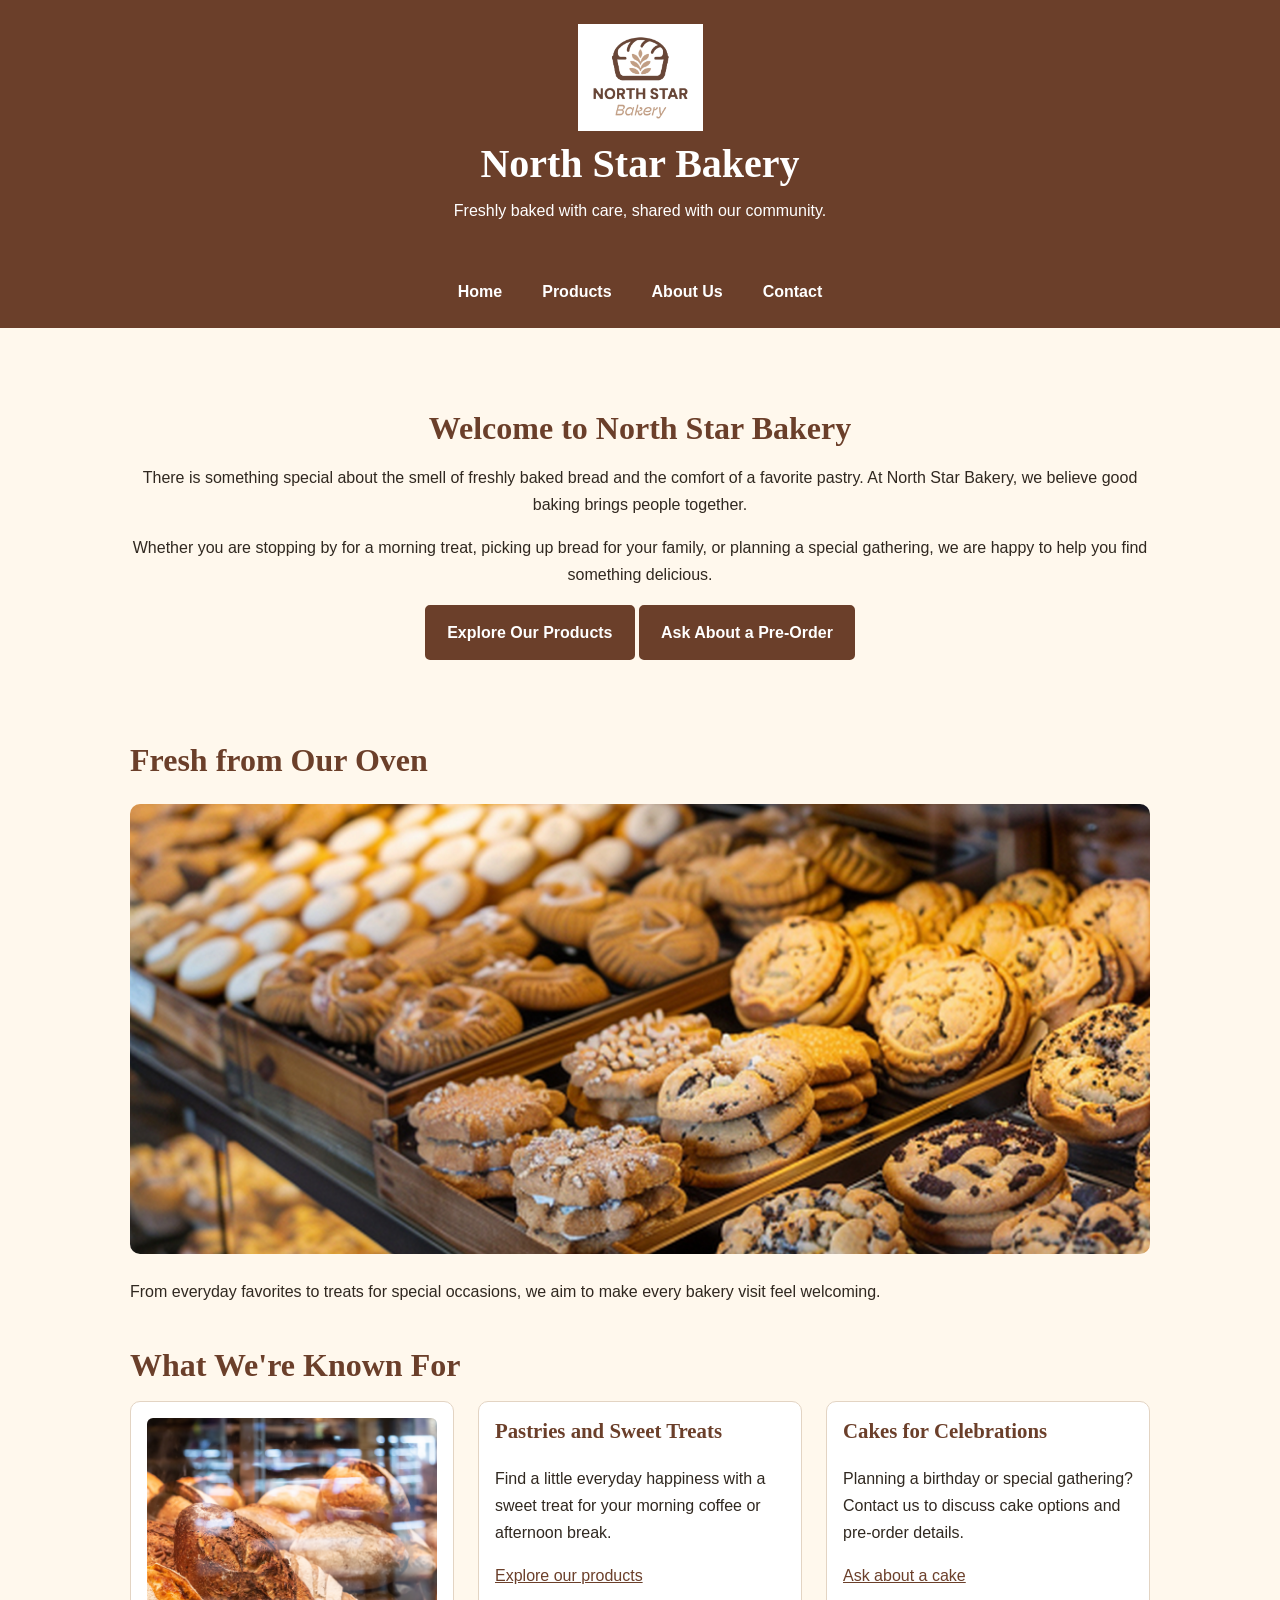
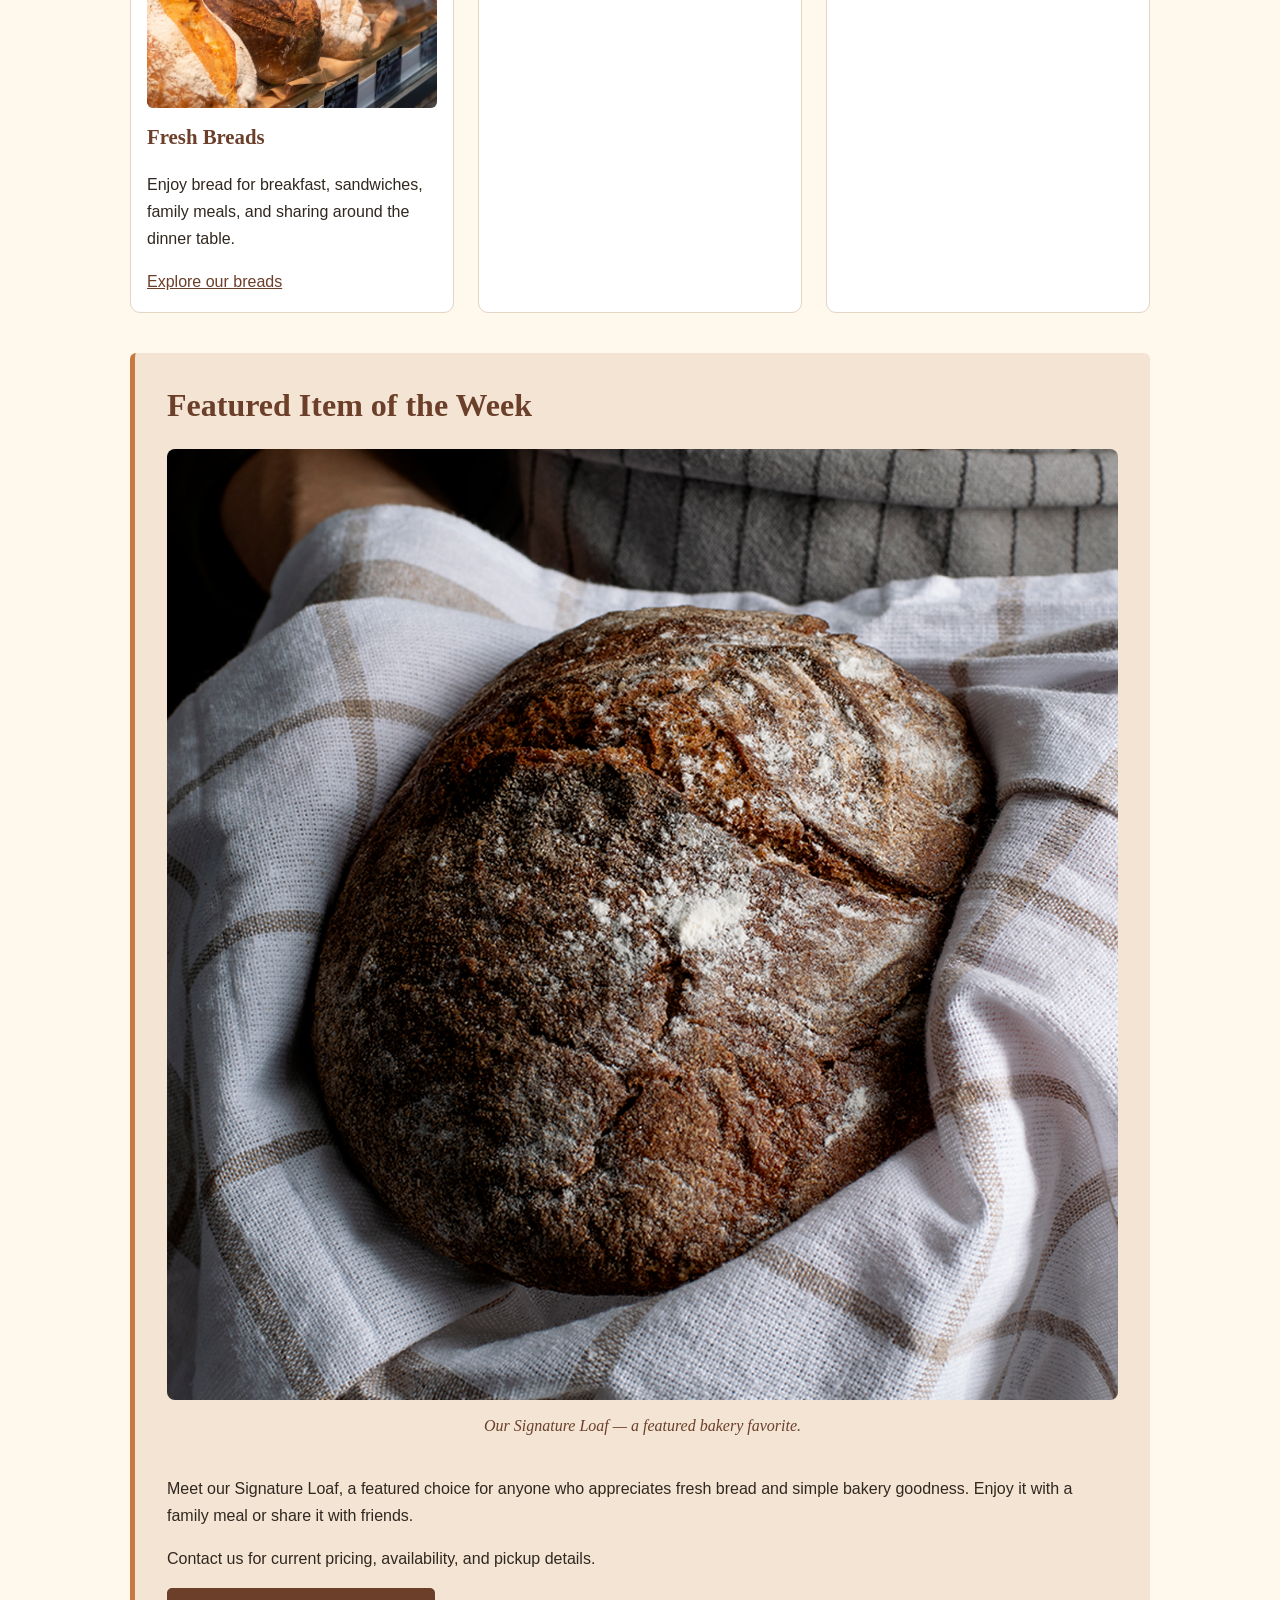
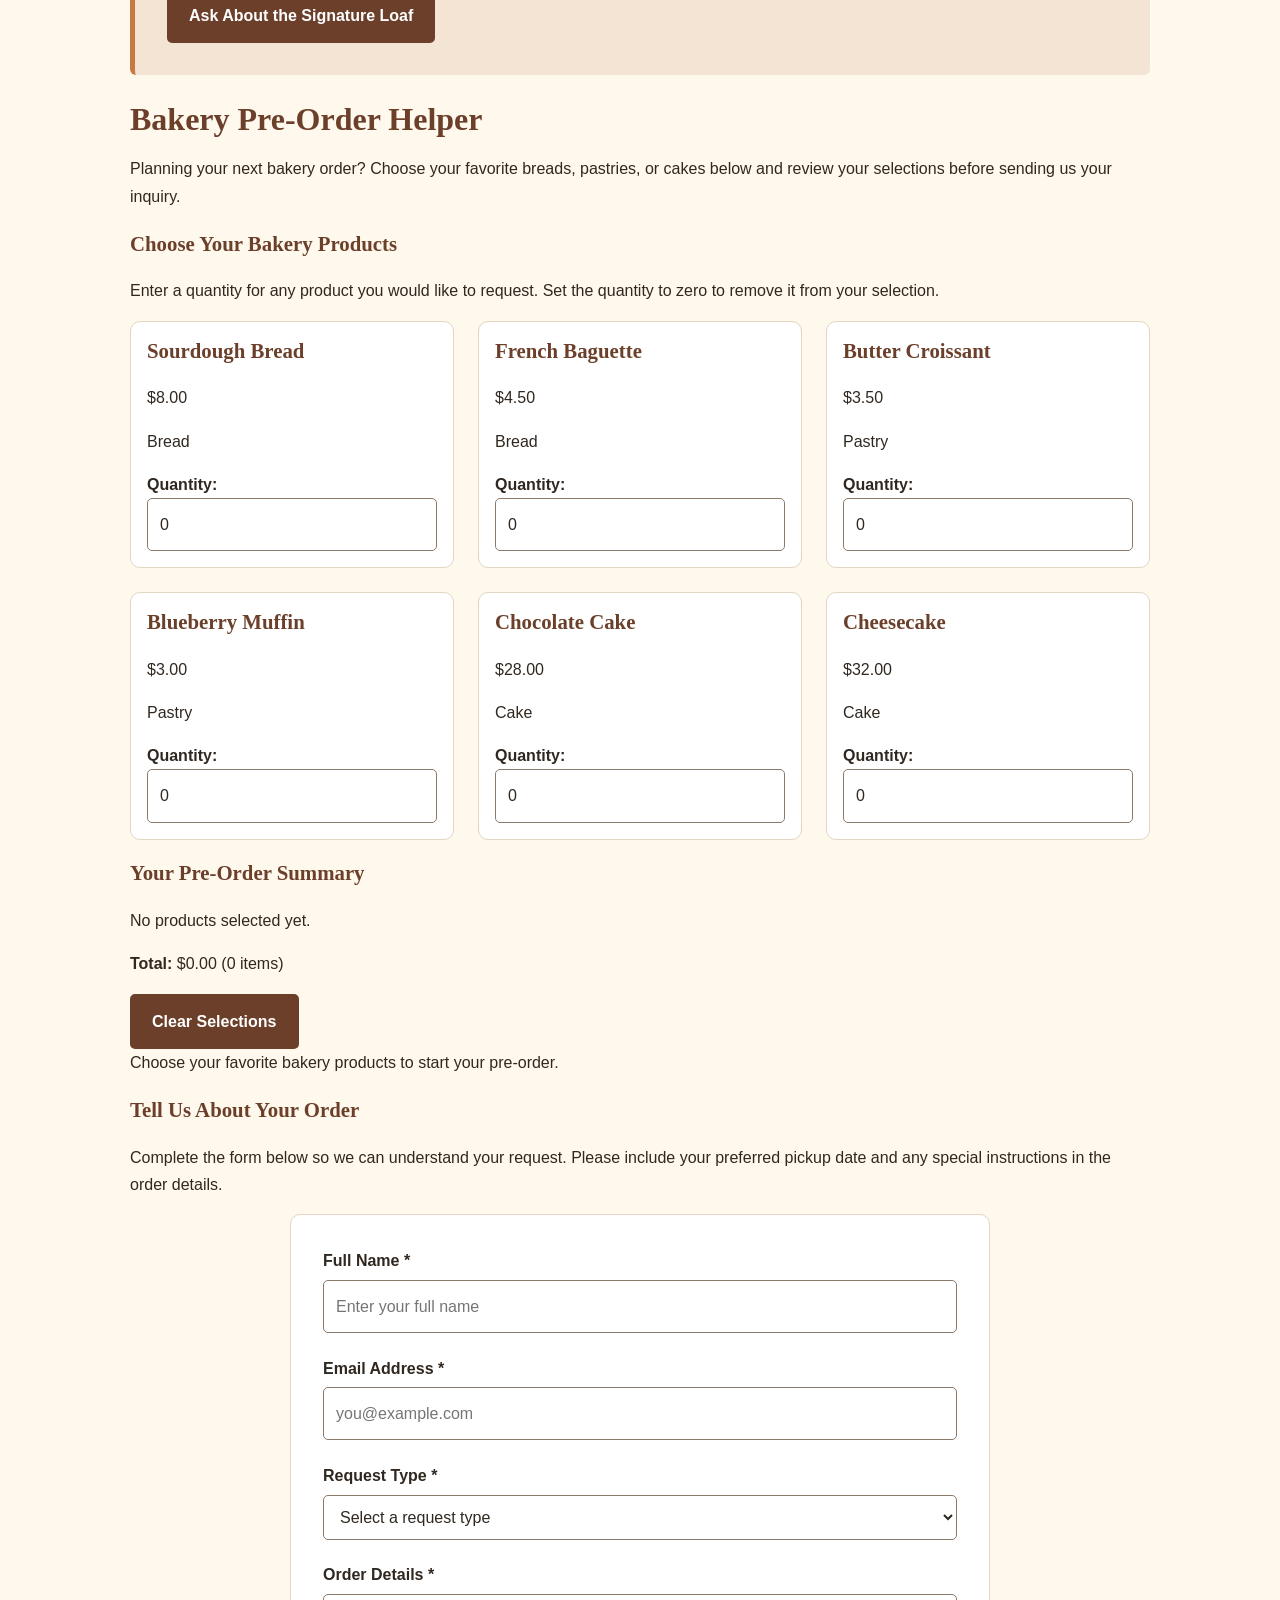
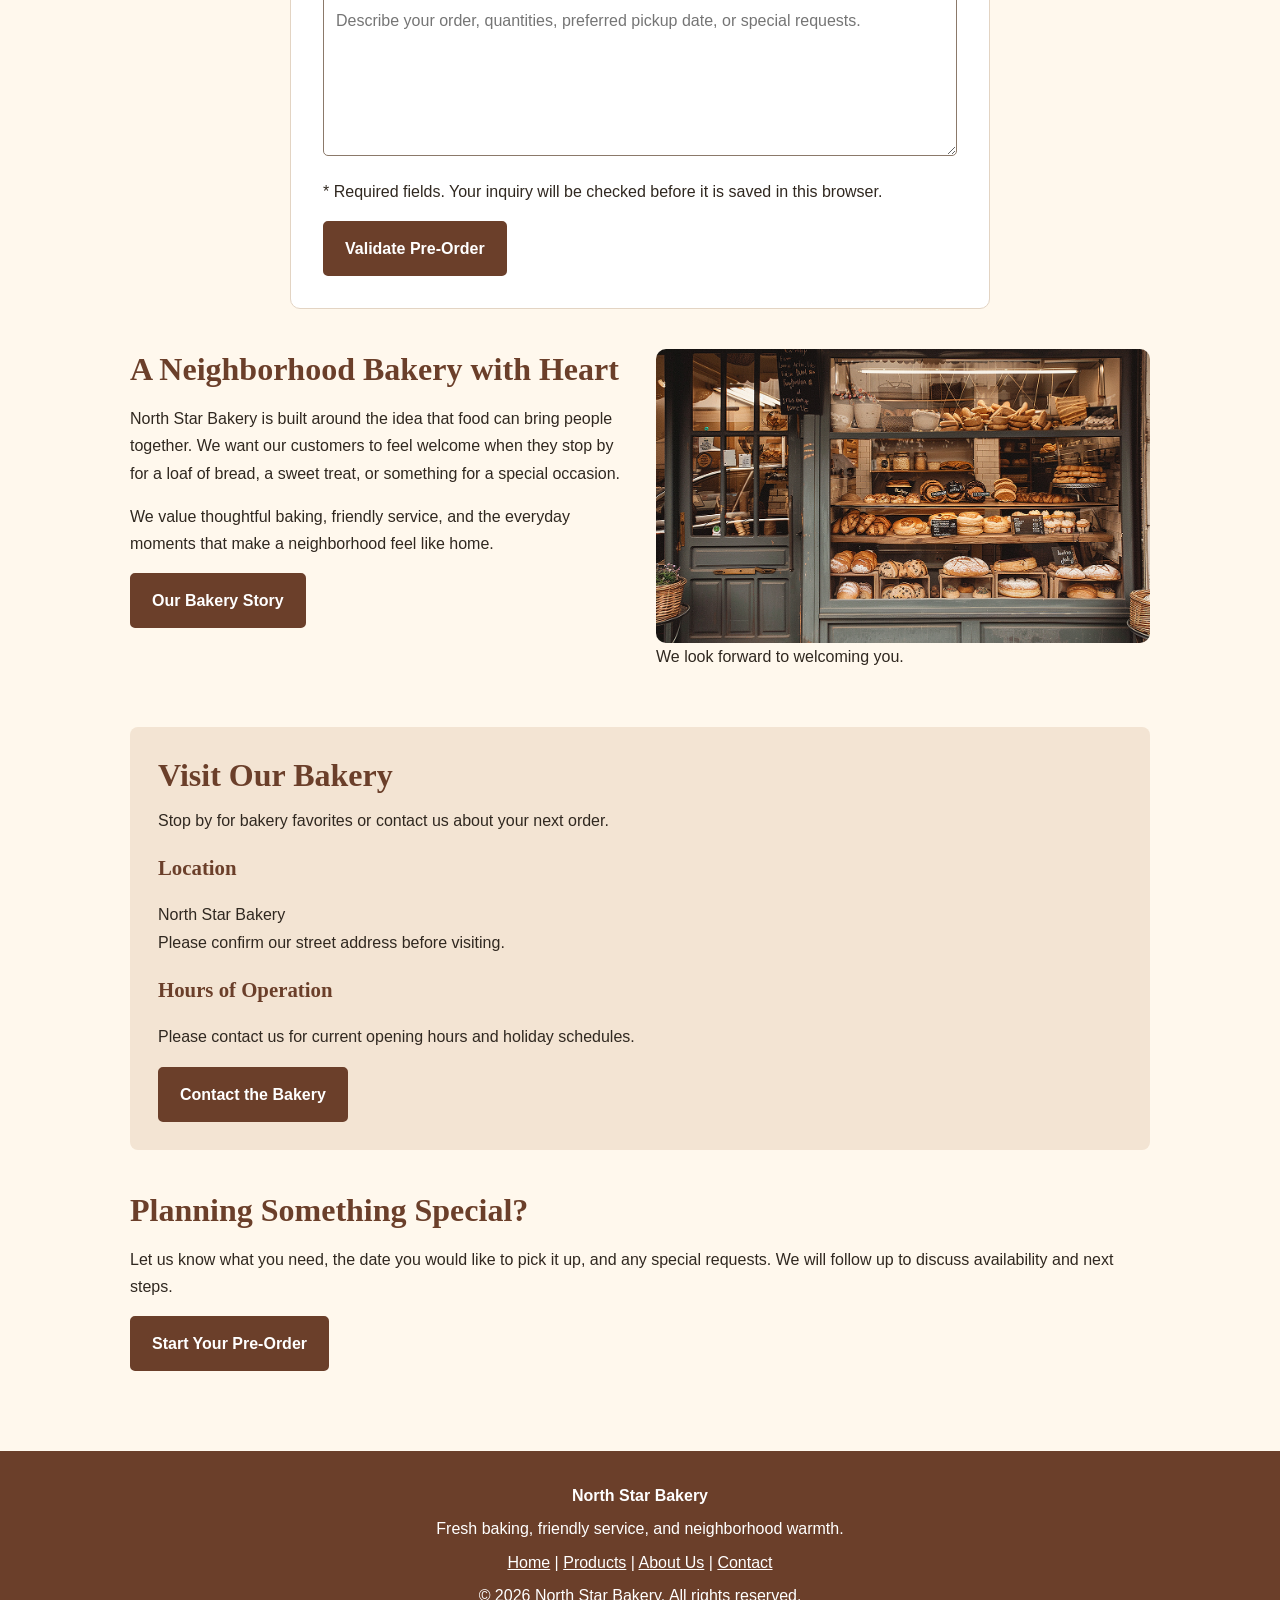
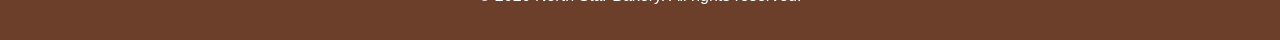
<file: index.html>
<!DOCTYPE html>
<html lang="en">
<head>
  <meta charset="UTF-8">
  <meta name="viewport" content="width=device-width, initial-scale=1.0">

  <meta
    name="description"
    content="Welcome to North Star Bakery, your neighborhood bakery for fresh bread, pastries, cakes, and pre-order inquiries.">

  <title>Home | North Star Bakery</title>

  <link rel="stylesheet" href="style.css">
  <script src="script.js" defer></script>
</head>

<body>

  <!-- Website Header -->
  <header>
    <img
      class="logo"
      src="bakery-logo_c.png"
      alt="North Star Bakery logo">

    <h1>North Star Bakery</h1>

    <p>Freshly baked with care, shared with our community.</p>
  </header>

  <!-- Main Navigation -->
  <nav aria-label="Main navigation">
    <ul>
      <li><a href="index.html" aria-current="page">Home</a></li>
      <li><a href="products.html">Products</a></li>
      <li><a href="about.html">About Us</a></li>
      <li><a href="contact.html">Contact</a></li>
    </ul>
  </nav>

  <!-- Main Content -->
  <main>

    <!-- Welcome Section -->
    <section class="page-intro">
      <h2>Welcome to North Star Bakery</h2>

      <p>
        There is something special about the smell of freshly baked bread
        and the comfort of a favorite pastry. At North Star Bakery,
        we believe good baking brings people together.
      </p>

      <p>
        Whether you are stopping by for a morning treat, picking up bread
        for your family, or planning a special gathering, we are happy
        to help you find something delicious.
      </p>

      <a class="button" href="products.html">Explore Our Products</a>
      <a class="button" href="contact.html">Ask About a Pre-Order</a>
    </section>

    <!-- Responsive Featured Image -->
    <section>
      <h2>Fresh from Our Oven</h2>

      <picture>
        <source
          media="(min-width: 768px)"
          srcset="bakery-feature-large_c.png">

        <img
          class="hero-image"
          src="bakery-feature-small_c.png"
          alt="Freshly prepared featured baked goods at North Star Bakery">
      </picture>

      <p>
        From everyday favorites to treats for special occasions,
        we aim to make every bakery visit feel welcoming.
      </p>
    </section>

    <!-- What We're Known For -->
    <section>
      <h2>What We're Known For</h2>

      <div class="product-list">

        <article class="product-card">
          <img
            src="bakery-bread_c.png"
            alt="Fresh bakery breads ready for customers">

          <h3>Fresh Breads</h3>

          <p>
            Enjoy bread for breakfast, sandwiches, family meals,
            and sharing around the dinner table.
          </p>

          <a href="products.html">Explore our breads</a>
        </article>

        <article class="product-card">
          <h3>Pastries and Sweet Treats</h3>

          <p>
            Find a little everyday happiness with a sweet treat
            for your morning coffee or afternoon break.
          </p>

          <a href="products.html">Explore our products</a>
        </article>

        <article class="product-card">
          <h3>Cakes for Celebrations</h3>

          <p>
            Planning a birthday or special gathering?
            Contact us to discuss cake options and pre-order details.
          </p>

          <a href="contact.html">Ask about a cake</a>
        </article>

      </div>
    </section>

    <!-- Featured Item of the Week -->
    <section class="featured-item">
      <h2>Featured Item of the Week</h2>

      <figure>
        <img
          src="bakery-signature-loaf_c.png"
          alt="The Signature Loaf at North Star Bakery">

        <figcaption>
          Our Signature Loaf — a featured bakery favorite.
        </figcaption>
      </figure>

      <p>
        Meet our Signature Loaf, a featured choice for anyone who
        appreciates fresh bread and simple bakery goodness.
        Enjoy it with a family meal or share it with friends.
      </p>

      <p>
        Contact us for current pricing, availability, and pickup details.
      </p>

      <a class="button" href="contact.html">
        Ask About the Signature Loaf
      </a>
    </section>

    <!-- ==========================================
         Touchstone 4: Bakery Pre-Order Helper
         ========================================== -->
    <section id="bakery-preorder" class="preorder-section">

      <h2>Bakery Pre-Order Helper</h2>

      <p>
        Planning your next bakery order? Choose your favorite breads,
        pastries, or cakes below and review your selections before
        sending us your inquiry.
      </p>

      <!-- Interactive Product Selector -->
      <div class="preorder-products">
        <h3>Choose Your Bakery Products</h3>

        <p>
          Enter a quantity for any product you would like to request.
          Set the quantity to zero to remove it from your selection.
        </p>

        <div id="product-list" class="product-list">
          <!-- Products are rendered by script.js -->
        </div>
      </div>

      <!-- Live Order Summary -->
      <div class="preorder-summary">
        <h3>Your Pre-Order Summary</h3>

        <div
          id="order-summary"
          aria-live="polite"
          aria-relevant="additions removals text">
          <p>No products selected yet.</p>
        </div>

        <p class="order-total">
          <strong>Total:</strong>
          <span id="order-total">$0.00 (0 items)</span>
        </p>

        <button type="button" id="clear-order" class="button">
          Clear Selections
        </button>

        <p
          id="storage-message"
          role="status"
          aria-live="polite">
          Choose your favorite bakery products to start your pre-order.
        </p>
      </div>

      <!-- Validated Pre-Order Inquiry Form -->
      <div class="preorder-form-container">
        <h3>Tell Us About Your Order</h3>

        <p>
          Complete the form below so we can understand your request.
          Please include your preferred pickup date and any special
          instructions in the order details.
        </p>

        <form id="preorder-form" novalidate>

          <div class="form-group">
            <label for="customer-name">Full Name *</label>

            <input
              type="text"
              id="customer-name"
              name="name"
              autocomplete="name"
              placeholder="Enter your full name"
              required
              aria-describedby="customer-name-error">

            <span
              id="customer-name-error"
              class="error"
              aria-live="polite"></span>
          </div>

          <div class="form-group">
            <label for="customer-email">Email Address *</label>

            <input
              type="email"
              id="customer-email"
              name="email"
              autocomplete="email"
              placeholder="you@example.com"
              required
              aria-describedby="customer-email-error">

            <span
              id="customer-email-error"
              class="error"
              aria-live="polite"></span>
          </div>

          <div class="form-group">
            <label for="request-type">Request Type *</label>

            <select
              id="request-type"
              name="requestType"
              required
              aria-describedby="request-type-error">

              <option value="">Select a request type</option>
              <option value="bread">Bread</option>
              <option value="pastry">Pastries</option>
              <option value="cake">Cakes</option>
              <option value="mixed">Mixed Order</option>
              <option value="other">Other Inquiry</option>
            </select>

            <span
              id="request-type-error"
              class="error"
              aria-live="polite"></span>
          </div>

          <div class="form-group">
            <label for="order-details">Order Details *</label>

            <textarea
              id="order-details"
              name="details"
              rows="5"
              placeholder="Describe your order, quantities, preferred pickup date, or special requests."
              aria-describedby="order-details-error"></textarea>

            <span
              id="order-details-error"
              class="error"
              aria-live="polite"></span>
          </div>

          <p class="form-note">
            * Required fields. Your inquiry will be checked before it
            is saved in this browser.
          </p>

          <button type="submit" class="button">
            Validate Pre-Order
          </button>

        </form>
      </div>

    </section>

    <!-- About Our Bakery -->
    <section class="content-layout">

      <div>
        <h2>A Neighborhood Bakery with Heart</h2>

        <p>
          North Star Bakery is built around the idea that food can
          bring people together. We want our customers to feel welcome
          when they stop by for a loaf of bread, a sweet treat,
          or something for a special occasion.
        </p>

        <p>
          We value thoughtful baking, friendly service, and the
          everyday moments that make a neighborhood feel like home.
        </p>

        <a class="button" href="about.html">Our Bakery Story</a>
      </div>

      <div>
        <img
          class="hero-image"
          src="bakery-storefront_c.png"
          alt="The North Star Bakery storefront">

        <p>
          We look forward to welcoming you.
        </p>
      </div>

    </section>

    <!-- Hours and Location -->
    <section class="business-info">
      <h2>Visit Our Bakery</h2>

      <p>
        Stop by for bakery favorites or contact us about your next order.
      </p>

      <h3>Location</h3>

      <p>
        North Star Bakery<br>
        Please confirm our street address before visiting.
      </p>

      <h3>Hours of Operation</h3>

      <p>
        Please contact us for current opening hours and holiday schedules.
      </p>

      <a class="button" href="contact.html">
        Contact the Bakery
      </a>
    </section>

    <!-- Pre-Order Call to Action -->
    <section>
      <h2>Planning Something Special?</h2>

      <p>
        Let us know what you need, the date you would like to pick it up,
        and any special requests. We will follow up to discuss availability
        and next steps.
      </p>

      <a class="button" href="#bakery-preorder">
        Start Your Pre-Order
      </a>
    </section>

  </main>

  <!-- Website Footer -->
  <footer>
    <p><strong>North Star Bakery</strong></p>

    <p>Fresh baking, friendly service, and neighborhood warmth.</p>

    <p>
      <a href="index.html">Home</a> |
      <a href="products.html">Products</a> |
      <a href="about.html">About Us</a> |
      <a href="contact.html">Contact</a>
    </p>

    <p>&copy; 2026 North Star Bakery. All rights reserved.</p>
  </footer>

</body>
</html>
</file>
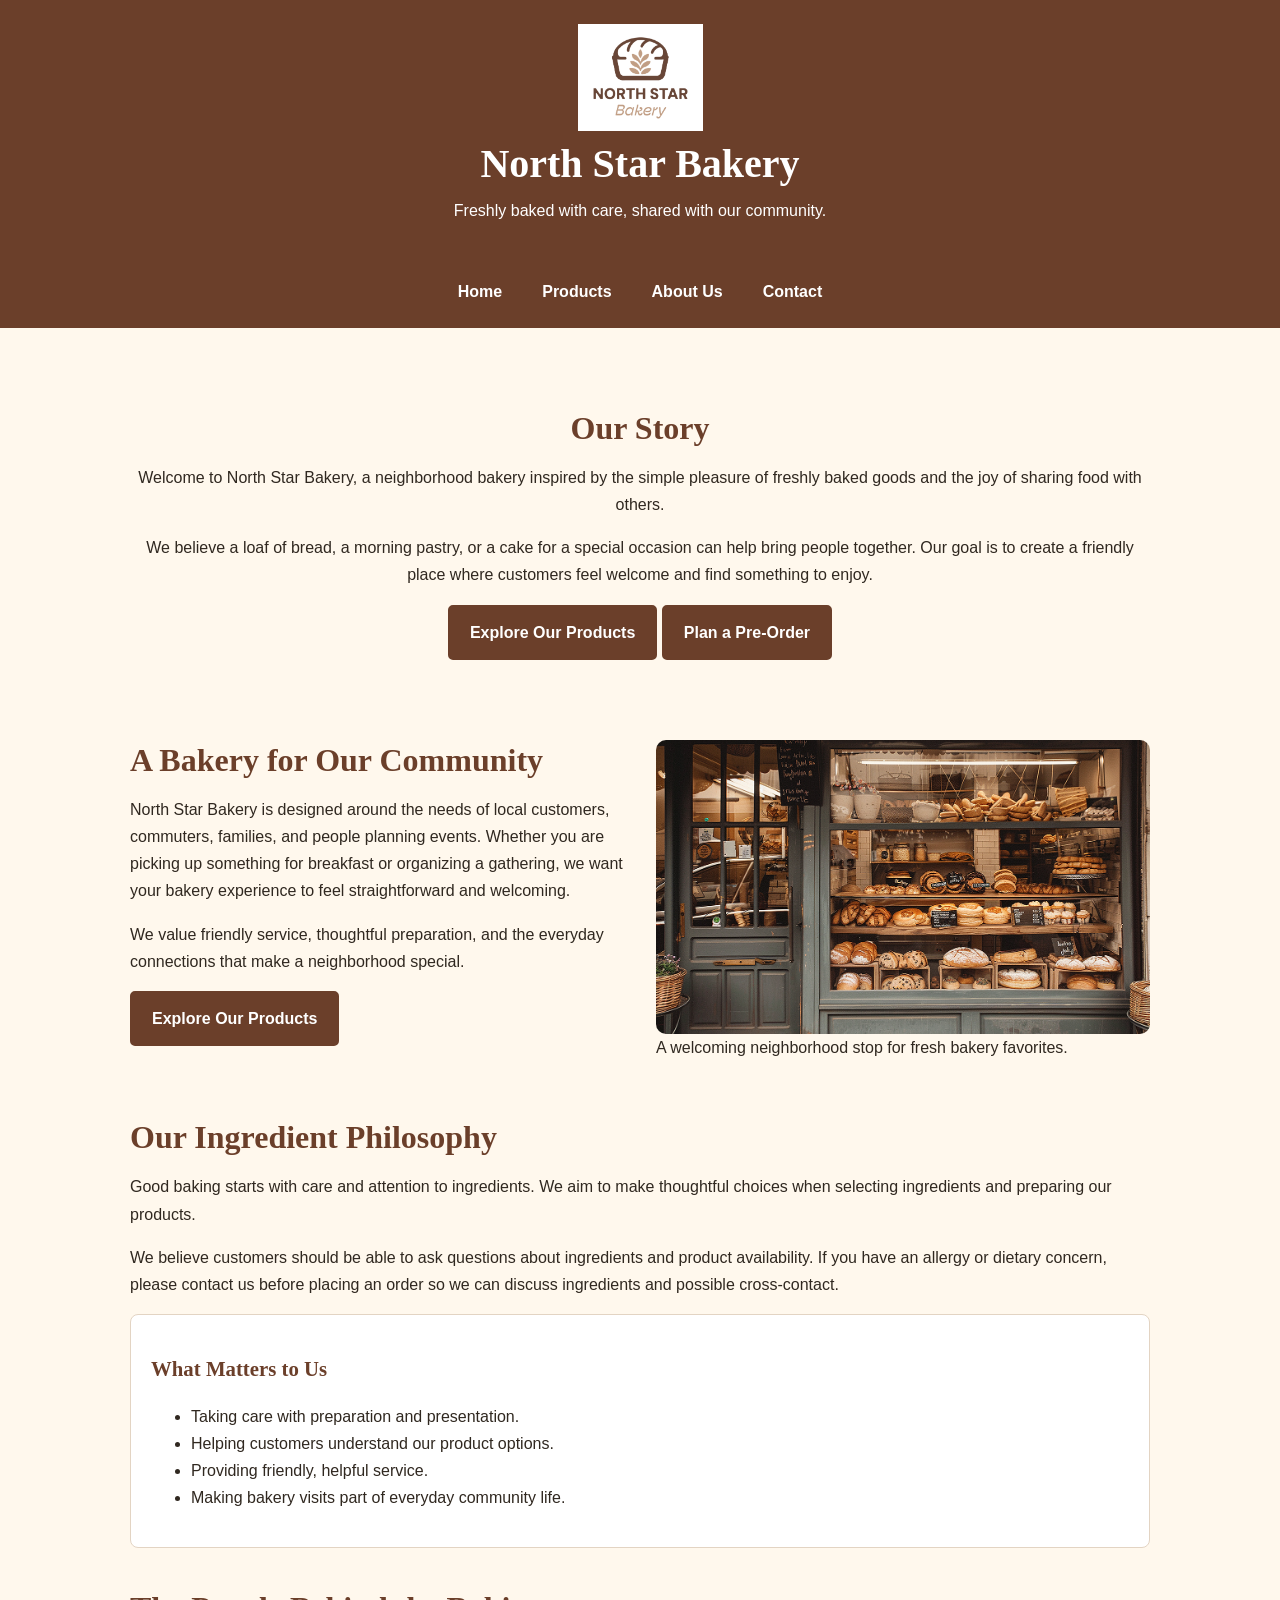
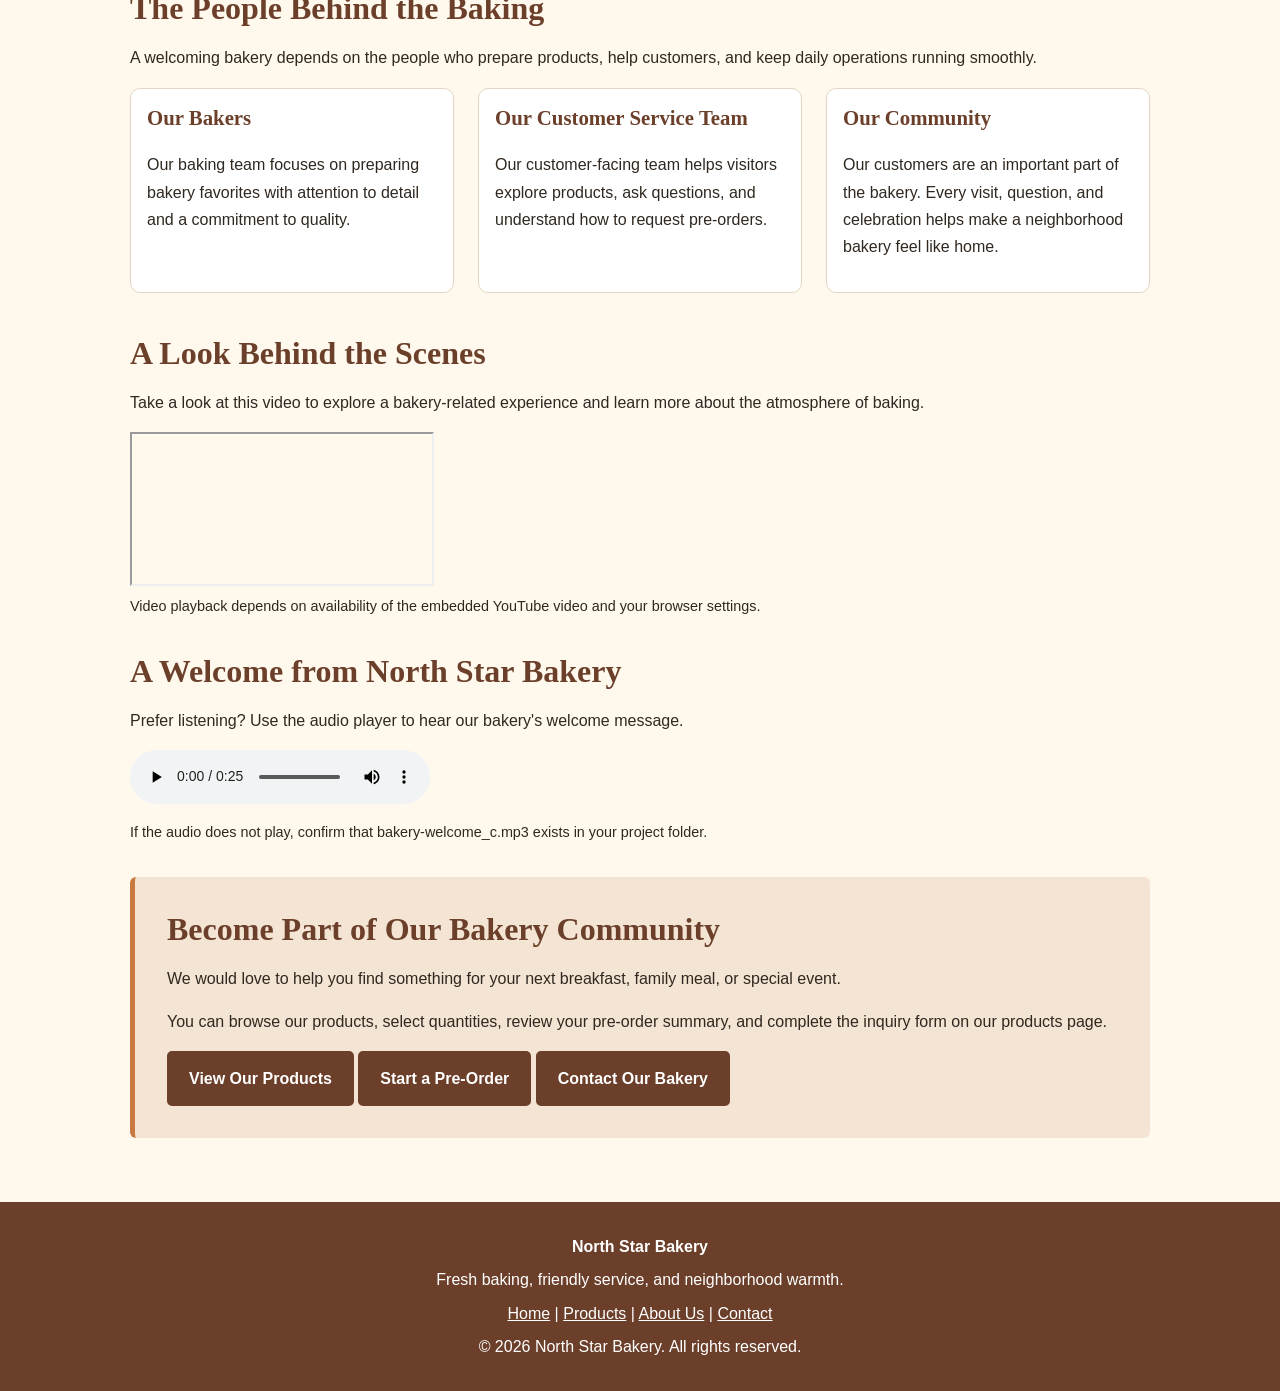
<file: about.html>
<!DOCTYPE html>
<html lang="en">
<head>
  <meta charset="UTF-8">
  <meta name="viewport" content="width=device-width, initial-scale=1.0">

  <meta
    name="description"
    content="Learn about North Star Bakery, our approach to baking, ingredient sourcing, and the people behind our neighborhood bakery.">

  <title>About Us | North Star Bakery</title>

  <link rel="stylesheet" href="style.css">
  <script src="script.js" defer></script>
</head>

<body>

  <!-- Website Header -->
  <header>
    <img
      class="logo"
      src="bakery-logo_c.png"
      alt="North Star Bakery logo">

    <h1>North Star Bakery</h1>

    <p>Freshly baked with care, shared with our community.</p>
  </header>

  <!-- Main Navigation -->
  <nav aria-label="Main navigation">
    <ul>
      <li><a href="index.html">Home</a></li>
      <li><a href="products.html">Products</a></li>
      <li><a href="about.html" aria-current="page">About Us</a></li>
      <li><a href="contact.html">Contact</a></li>
    </ul>
  </nav>

  <!-- Main Content -->
  <main>

    <!-- Introduction -->
    <section class="page-intro">
      <h2>Our Story</h2>

      <p>
        Welcome to North Star Bakery, a neighborhood bakery inspired
        by the simple pleasure of freshly baked goods and the joy of
        sharing food with others.
      </p>

      <p>
        We believe a loaf of bread, a morning pastry, or a cake for
        a special occasion can help bring people together. Our goal
        is to create a friendly place where customers feel welcome
        and find something to enjoy.
      </p>

      <a class="button" href="products.html">
        Explore Our Products
      </a>

      <a class="button" href="products.html#bakery-preorder">
        Plan a Pre-Order
      </a>
    </section>

    <!-- Storefront Image -->
    <section class="content-layout">

      <div>
        <h2>A Bakery for Our Community</h2>

        <p>
          North Star Bakery is designed around the needs of local
          customers, commuters, families, and people planning events.
          Whether you are picking up something for breakfast or
          organizing a gathering, we want your bakery experience
          to feel straightforward and welcoming.
        </p>

        <p>
          We value friendly service, thoughtful preparation, and
          the everyday connections that make a neighborhood special.
        </p>

        <a class="button" href="products.html">
          Explore Our Products
        </a>
      </div>

      <div>
        <img
          class="hero-image"
          src="bakery-storefront_c.png"
          alt="The storefront of North Star Bakery">

        <p>
          A welcoming neighborhood stop for fresh bakery favorites.
        </p>
      </div>

    </section>

    <!-- Sourcing Philosophy -->
    <section>
      <h2>Our Ingredient Philosophy</h2>

      <p>
        Good baking starts with care and attention to ingredients.
        We aim to make thoughtful choices when selecting ingredients
        and preparing our products.
      </p>

      <p>
        We believe customers should be able to ask questions about
        ingredients and product availability. If you have an allergy
        or dietary concern, please contact us before placing an order
        so we can discuss ingredients and possible cross-contact.
      </p>

      <div class="info-panel">
        <h3>What Matters to Us</h3>

        <ul>
          <li>Taking care with preparation and presentation.</li>
          <li>Helping customers understand our product options.</li>
          <li>Providing friendly, helpful service.</li>
          <li>Making bakery visits part of everyday community life.</li>
        </ul>
      </div>
    </section>

    <!-- Staff Highlights -->
    <section>
      <h2>The People Behind the Baking</h2>

      <p>
        A welcoming bakery depends on the people who prepare products,
        help customers, and keep daily operations running smoothly.
      </p>

      <div class="product-list">

        <article class="product-card">
          <h3>Our Bakers</h3>

          <p>
            Our baking team focuses on preparing bakery favorites
            with attention to detail and a commitment to quality.
          </p>
        </article>

        <article class="product-card">
          <h3>Our Customer Service Team</h3>

          <p>
            Our customer-facing team helps visitors explore products,
            ask questions, and understand how to request pre-orders.
          </p>
        </article>

        <article class="product-card">
          <h3>Our Community</h3>

          <p>
            Our customers are an important part of the bakery.
            Every visit, question, and celebration helps make
            a neighborhood bakery feel like home.
          </p>
        </article>

      </div>
    </section>

    <!-- Behind-the-Scenes Video -->
    <section class="media-section">
      <h2>A Look Behind the Scenes</h2>

      <p>
        Take a look at this video to explore a bakery-related
        experience and learn more about the atmosphere of baking.
      </p>

      <div class="video-container">
        <iframe
          src="https://www.youtube.com/embed/4sslvAm-_5A"
          title="Behind-the-scenes bakery video"
          loading="lazy"
          referrerpolicy="strict-origin-when-cross-origin"
          allow="accelerometer; autoplay; clipboard-write; encrypted-media; gyroscope; picture-in-picture; web-share"
          allowfullscreen>
        </iframe>
      </div>

      <p class="form-help">
        Video playback depends on availability of the embedded
        YouTube video and your browser settings.
      </p>
    </section>

    <!-- Welcome Audio -->
    <section class="media-section">
      <h2>A Welcome from North Star Bakery</h2>

      <p>
        Prefer listening? Use the audio player to hear our bakery's
        welcome message.
      </p>

      <audio controls preload="metadata">
        <source
          src="bakery-welcome_c.mp3"
          type="audio/mpeg">

        Your browser does not support HTML audio.
        Please explore our website or contact North Star Bakery
        to learn more about us.
      </audio>

      <p class="form-help">
        If the audio does not play, confirm that
        bakery-welcome_c.mp3 exists in your project folder.
      </p>
    </section>

    <!-- Pre-Order Call to Action -->
    <section class="featured-item">
      <h2>Become Part of Our Bakery Community</h2>

      <p>
        We would love to help you find something for your next
        breakfast, family meal, or special event.
      </p>

      <p>
        You can browse our products, select quantities, review your
        pre-order summary, and complete the inquiry form on our
        products page.
      </p>

      <a class="button" href="products.html">
        View Our Products
      </a>

      <a class="button" href="products.html#bakery-preorder">
        Start a Pre-Order
      </a>

      <a class="button" href="contact.html">
        Contact Our Bakery
      </a>
    </section>

  </main>

  <!-- Website Footer -->
  <footer>
    <p><strong>North Star Bakery</strong></p>

    <p>Fresh baking, friendly service, and neighborhood warmth.</p>

    <p>
      <a href="index.html">Home</a> |
      <a href="products.html">Products</a> |
      <a href="about.html">About Us</a> |
      <a href="contact.html">Contact</a>
    </p>

    <p>&copy; 2026 North Star Bakery. All rights reserved.</p>
  </footer>

</body>
</html>
</file>
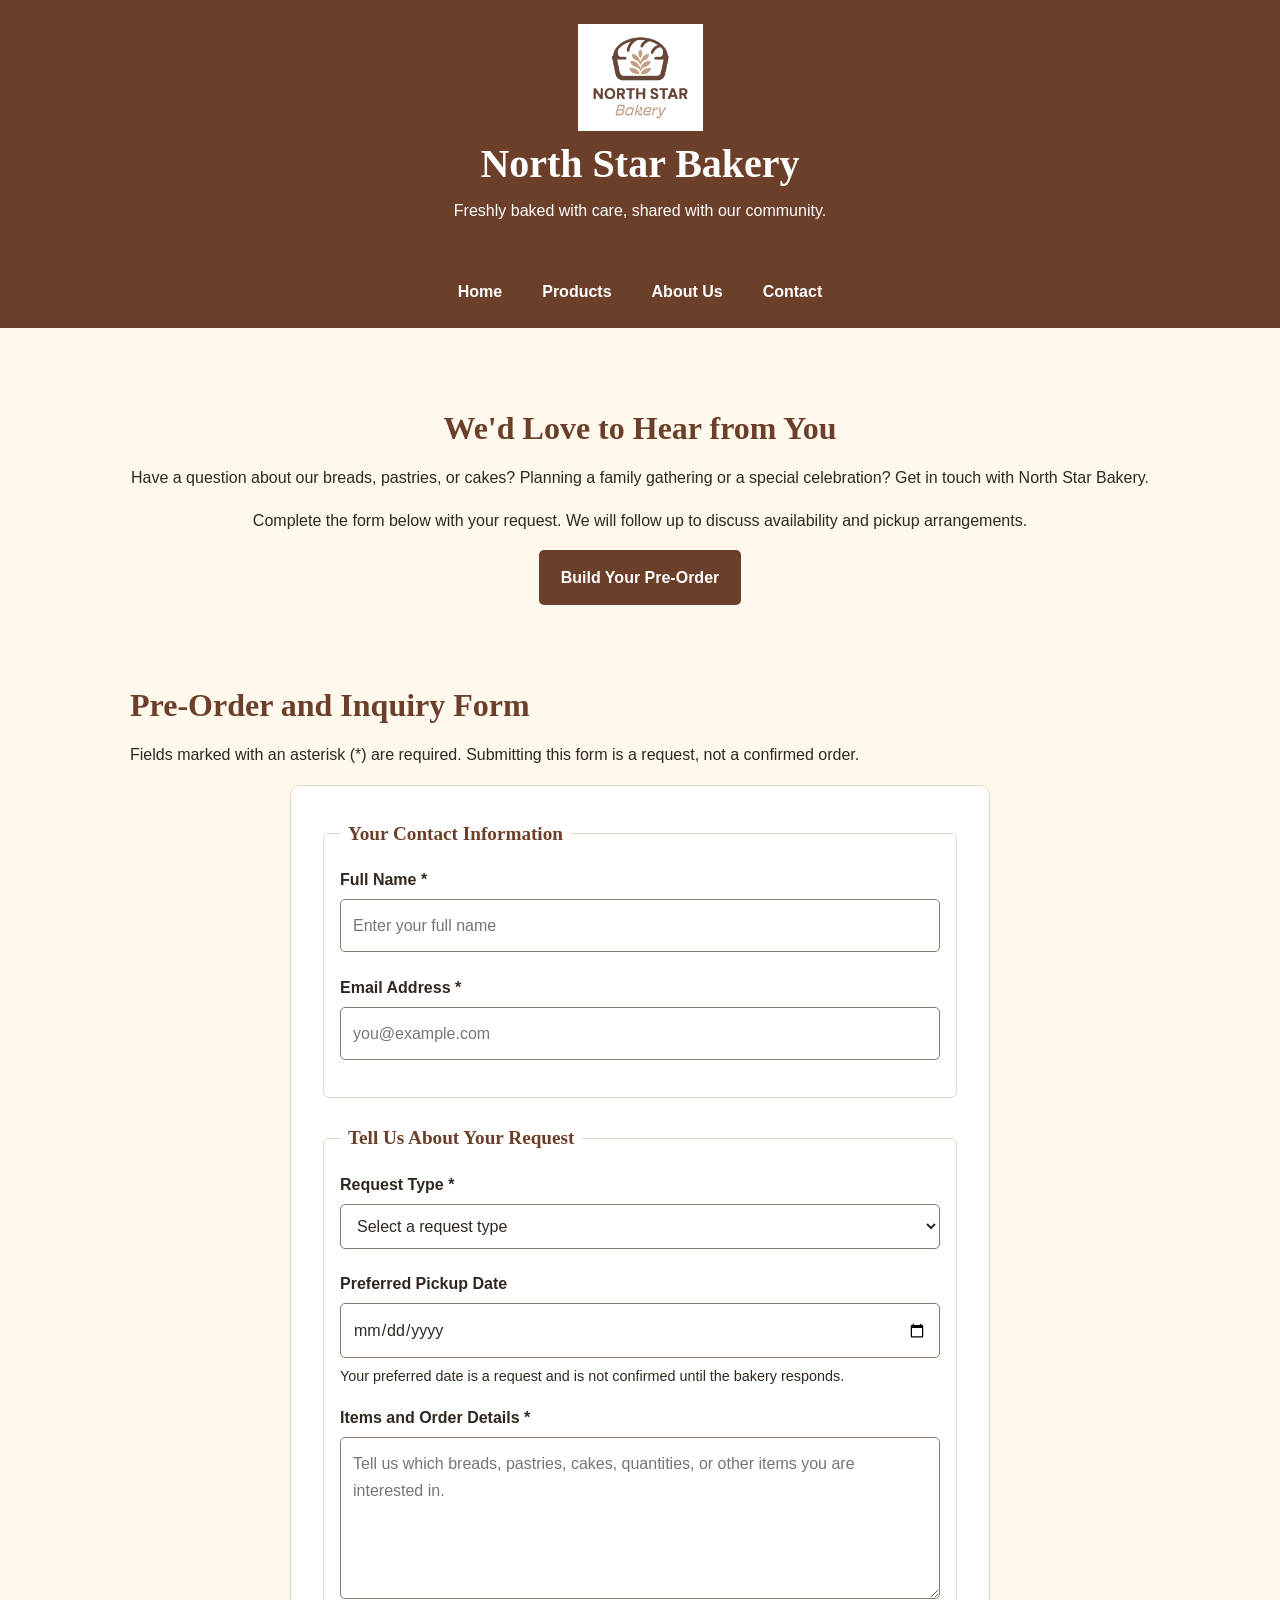
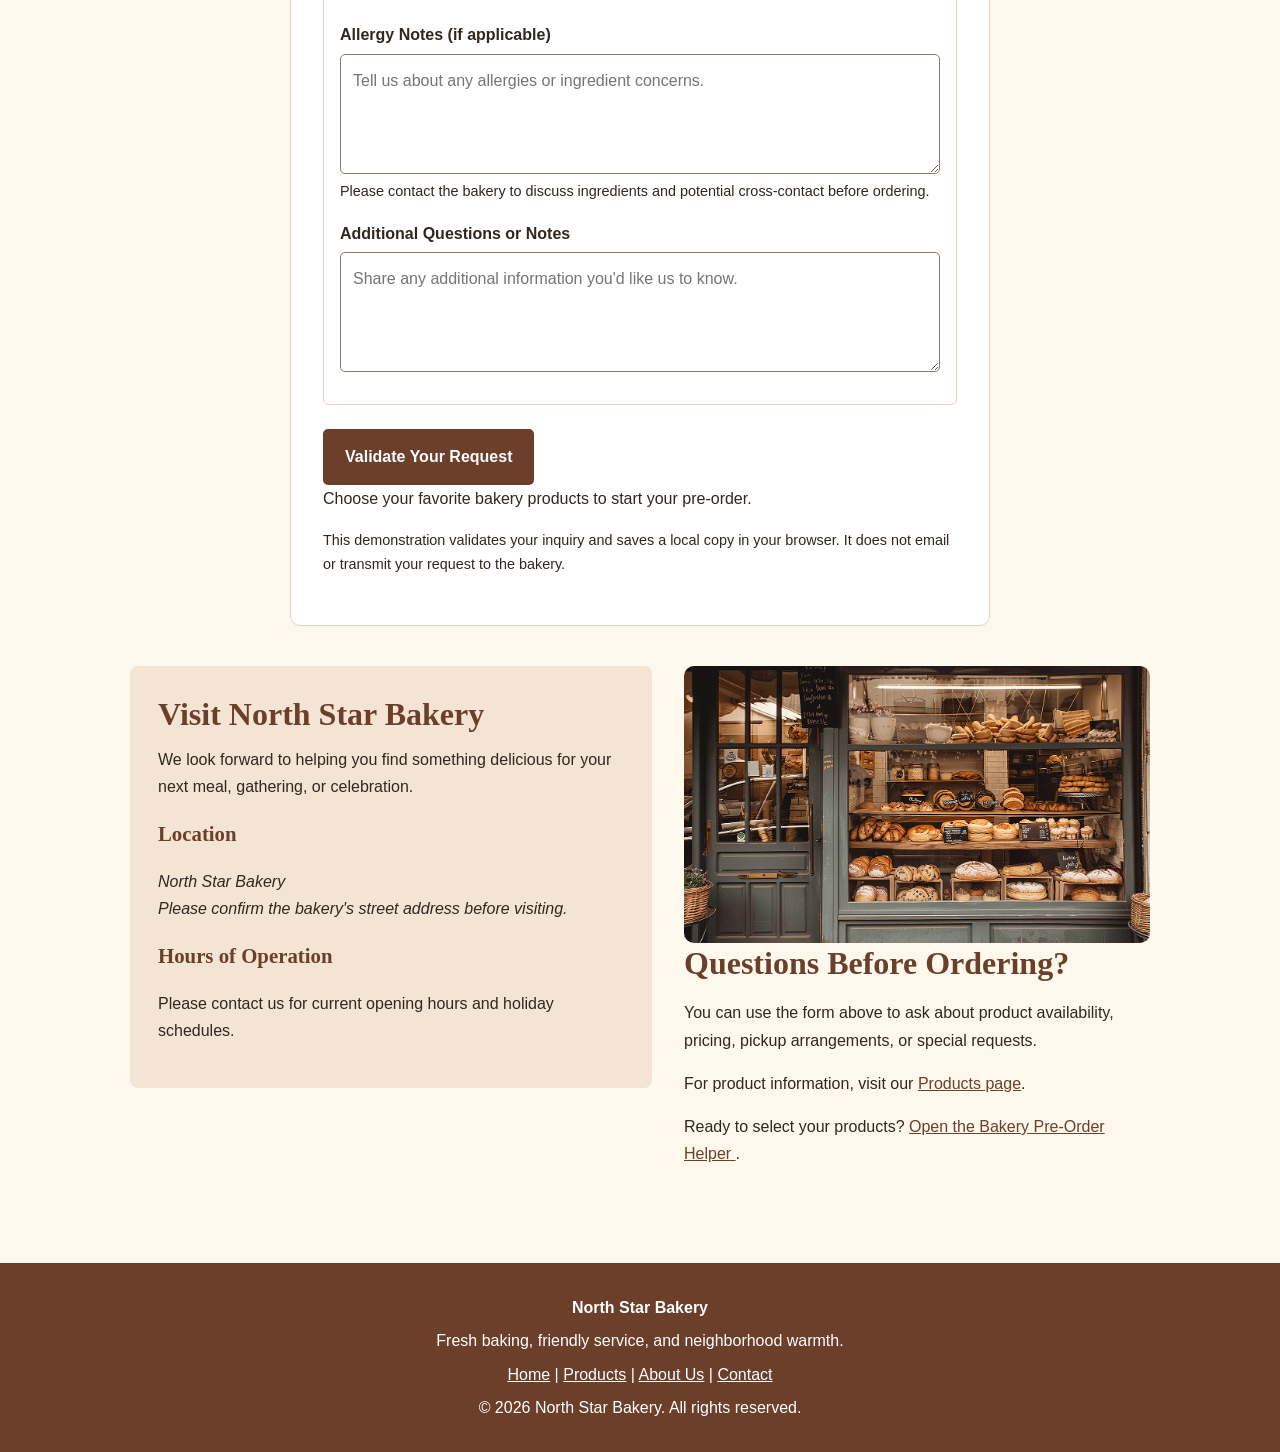
<file: contact.html>
<!DOCTYPE html>
<html lang="en">
<head>
  <meta charset="UTF-8">
  <meta name="viewport" content="width=device-width, initial-scale=1.0">

  <meta
    name="description"
    content="Contact North Star Bakery to ask questions, request a pre-order, or discuss bakery products and pickup dates.">

  <title>Contact Us | North Star Bakery</title>

  <link rel="stylesheet" href="style.css">
  <script src="script.js" defer></script>
</head>

<body>

  <!-- Website Header -->
  <header>
    <img
      class="logo"
      src="bakery-logo_c.png"
      alt="North Star Bakery logo">

    <h1>North Star Bakery</h1>

    <p>Freshly baked with care, shared with our community.</p>
  </header>

  <!-- Main Navigation -->
  <nav aria-label="Main navigation">
    <ul>
      <li><a href="index.html">Home</a></li>
      <li><a href="products.html">Products</a></li>
      <li><a href="about.html">About Us</a></li>
      <li><a href="contact.html" aria-current="page">Contact</a></li>
    </ul>
  </nav>

  <!-- Main Content -->
  <main>

    <!-- Page Introduction -->
    <section class="page-intro">
      <h2>We'd Love to Hear from You</h2>

      <p>
        Have a question about our breads, pastries, or cakes?
        Planning a family gathering or a special celebration?
        Get in touch with North Star Bakery.
      </p>

      <p>
        Complete the form below with your request.
        We will follow up to discuss availability and pickup arrangements.
      </p>

      <a class="button" href="products.html#bakery-preorder">
        Build Your Pre-Order
      </a>
    </section>

    <!-- Contact and Pre-Order Form -->
    <section class="preorder-section">
      <h2>Pre-Order and Inquiry Form</h2>

      <p>
        Fields marked with an asterisk (*) are required.
        Submitting this form is a request, not a confirmed order.
      </p>

      <form id="preorder-form" novalidate>

        <fieldset>
          <legend>Your Contact Information</legend>

          <div class="form-group">
            <label for="customer-name">Full Name *</label>

            <input
              type="text"
              id="customer-name"
              name="name"
              autocomplete="name"
              placeholder="Enter your full name"
              required
              aria-describedby="customer-name-error">

            <span
              id="customer-name-error"
              class="error"
              aria-live="polite"></span>
          </div>

          <div class="form-group">
            <label for="customer-email">Email Address *</label>

            <input
              type="email"
              id="customer-email"
              name="email"
              autocomplete="email"
              placeholder="you@example.com"
              required
              aria-describedby="customer-email-error">

            <span
              id="customer-email-error"
              class="error"
              aria-live="polite"></span>
          </div>
        </fieldset>

        <fieldset>
          <legend>Tell Us About Your Request</legend>

          <div class="form-group">
            <label for="request-type">Request Type *</label>

            <select
              id="request-type"
              name="requestType"
              required
              aria-describedby="request-type-error">

              <option value="">Select a request type</option>
              <option value="pre-order">Pre-order request</option>
              <option value="general-question">General question</option>
              <option value="cake-inquiry">Cake or special event inquiry</option>
              <option value="bread">Bread</option>
              <option value="pastry">Pastries</option>
              <option value="cake">Cakes</option>
              <option value="mixed">Mixed order</option>
            </select>

            <span
              id="request-type-error"
              class="error"
              aria-live="polite"></span>
          </div>

          <div class="form-group">
            <label for="pickup-date">Preferred Pickup Date</label>

            <input
              type="date"
              id="pickup-date"
              name="pickup-date">

            <small class="form-help">
              Your preferred date is a request and is not confirmed until
              the bakery responds.
            </small>
          </div>

          <div class="form-group">
            <label for="order-details">Items and Order Details *</label>

            <textarea
              id="order-details"
              name="details"
              rows="5"
              placeholder="Tell us which breads, pastries, cakes, quantities, or other items you are interested in."
              required
              aria-describedby="order-details-error"></textarea>

            <span
              id="order-details-error"
              class="error"
              aria-live="polite"></span>
          </div>

          <div class="form-group">
            <label for="allergy-notes">Allergy Notes (if applicable)</label>

            <textarea
              id="allergy-notes"
              name="allergy-notes"
              rows="3"
              placeholder="Tell us about any allergies or ingredient concerns."></textarea>

            <small class="form-help">
              Please contact the bakery to discuss ingredients and
              potential cross-contact before ordering.
            </small>
          </div>

          <div class="form-group">
            <label for="additional-notes">Additional Questions or Notes</label>

            <textarea
              id="additional-notes"
              name="additional-notes"
              rows="3"
              placeholder="Share any additional information you'd like us to know."></textarea>
          </div>
        </fieldset>

        <button type="submit" class="button">
          Validate Your Request
        </button>

        <p
          id="storage-message"
          role="status"
          aria-live="polite">
          Complete the required fields to validate your inquiry.
        </p>

        <p class="form-help">
          This demonstration validates your inquiry and saves a local
          copy in your browser. It does not email or transmit your
          request to the bakery.
        </p>

      </form>
    </section>

    <!-- Contact Information -->
    <section class="content-layout">

      <div class="business-info">
        <h2>Visit North Star Bakery</h2>

        <p>
          We look forward to helping you find something delicious
          for your next meal, gathering, or celebration.
        </p>

        <h3>Location</h3>

        <address>
          North Star Bakery<br>
          Please confirm the bakery's street address before visiting.
        </address>

        <h3>Hours of Operation</h3>

        <p>
          Please contact us for current opening hours and holiday schedules.
        </p>
      </div>

      <div>
        <img
          class="hero-image"
          src="bakery-storefront_c.png"
          alt="North Star Bakery storefront">

        <h2>Questions Before Ordering?</h2>

        <p>
          You can use the form above to ask about product availability,
          pricing, pickup arrangements, or special requests.
        </p>

        <p>
          For product information, visit our
          <a href="products.html">Products page</a>.
        </p>

        <p>
          Ready to select your products?
          <a href="products.html#bakery-preorder">
            Open the Bakery Pre-Order Helper
          </a>.
        </p>
      </div>

    </section>

  </main>

  <!-- Website Footer -->
  <footer>
    <p><strong>North Star Bakery</strong></p>

    <p>Fresh baking, friendly service, and neighborhood warmth.</p>

    <p>
      <a href="index.html">Home</a> |
      <a href="products.html">Products</a> |
      <a href="about.html">About Us</a> |
      <a href="contact.html">Contact</a>
    </p>

    <p>&copy; 2026 North Star Bakery. All rights reserved.</p>
  </footer>

</body>
</html>
</file>
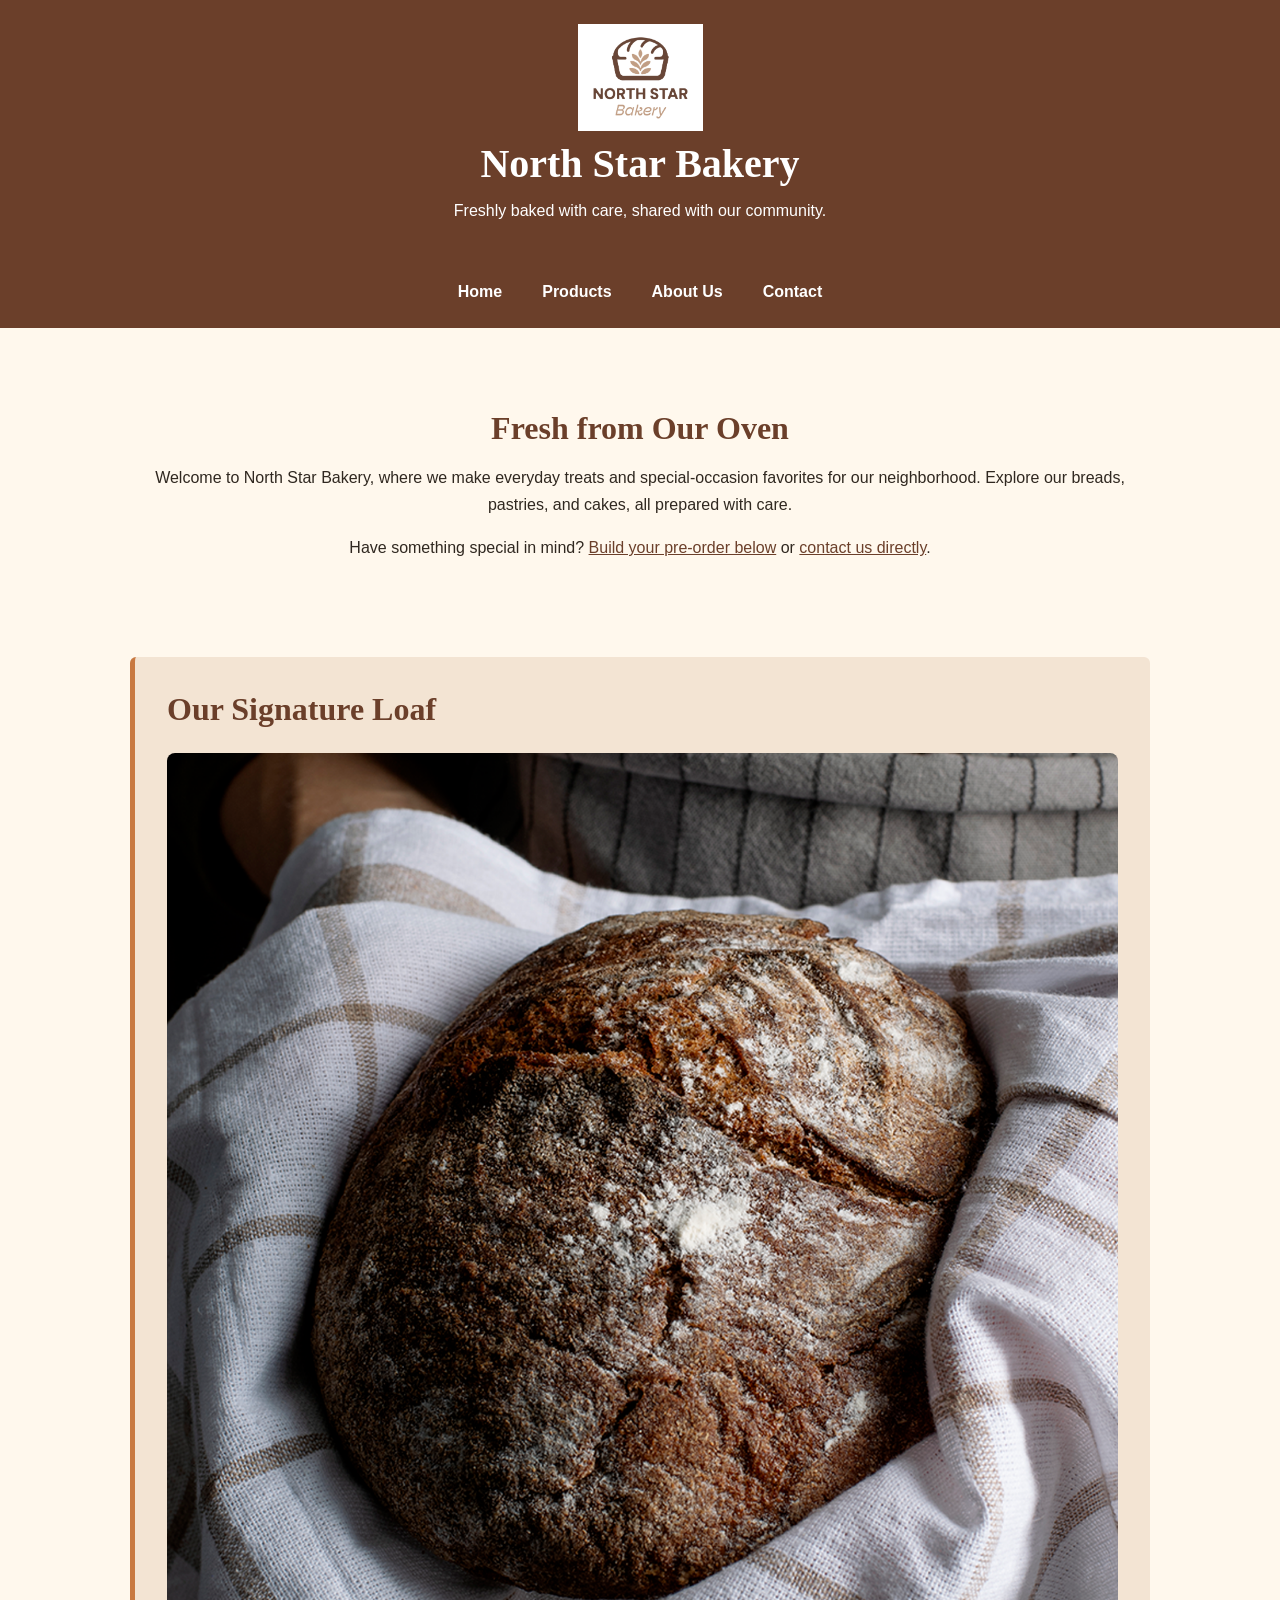
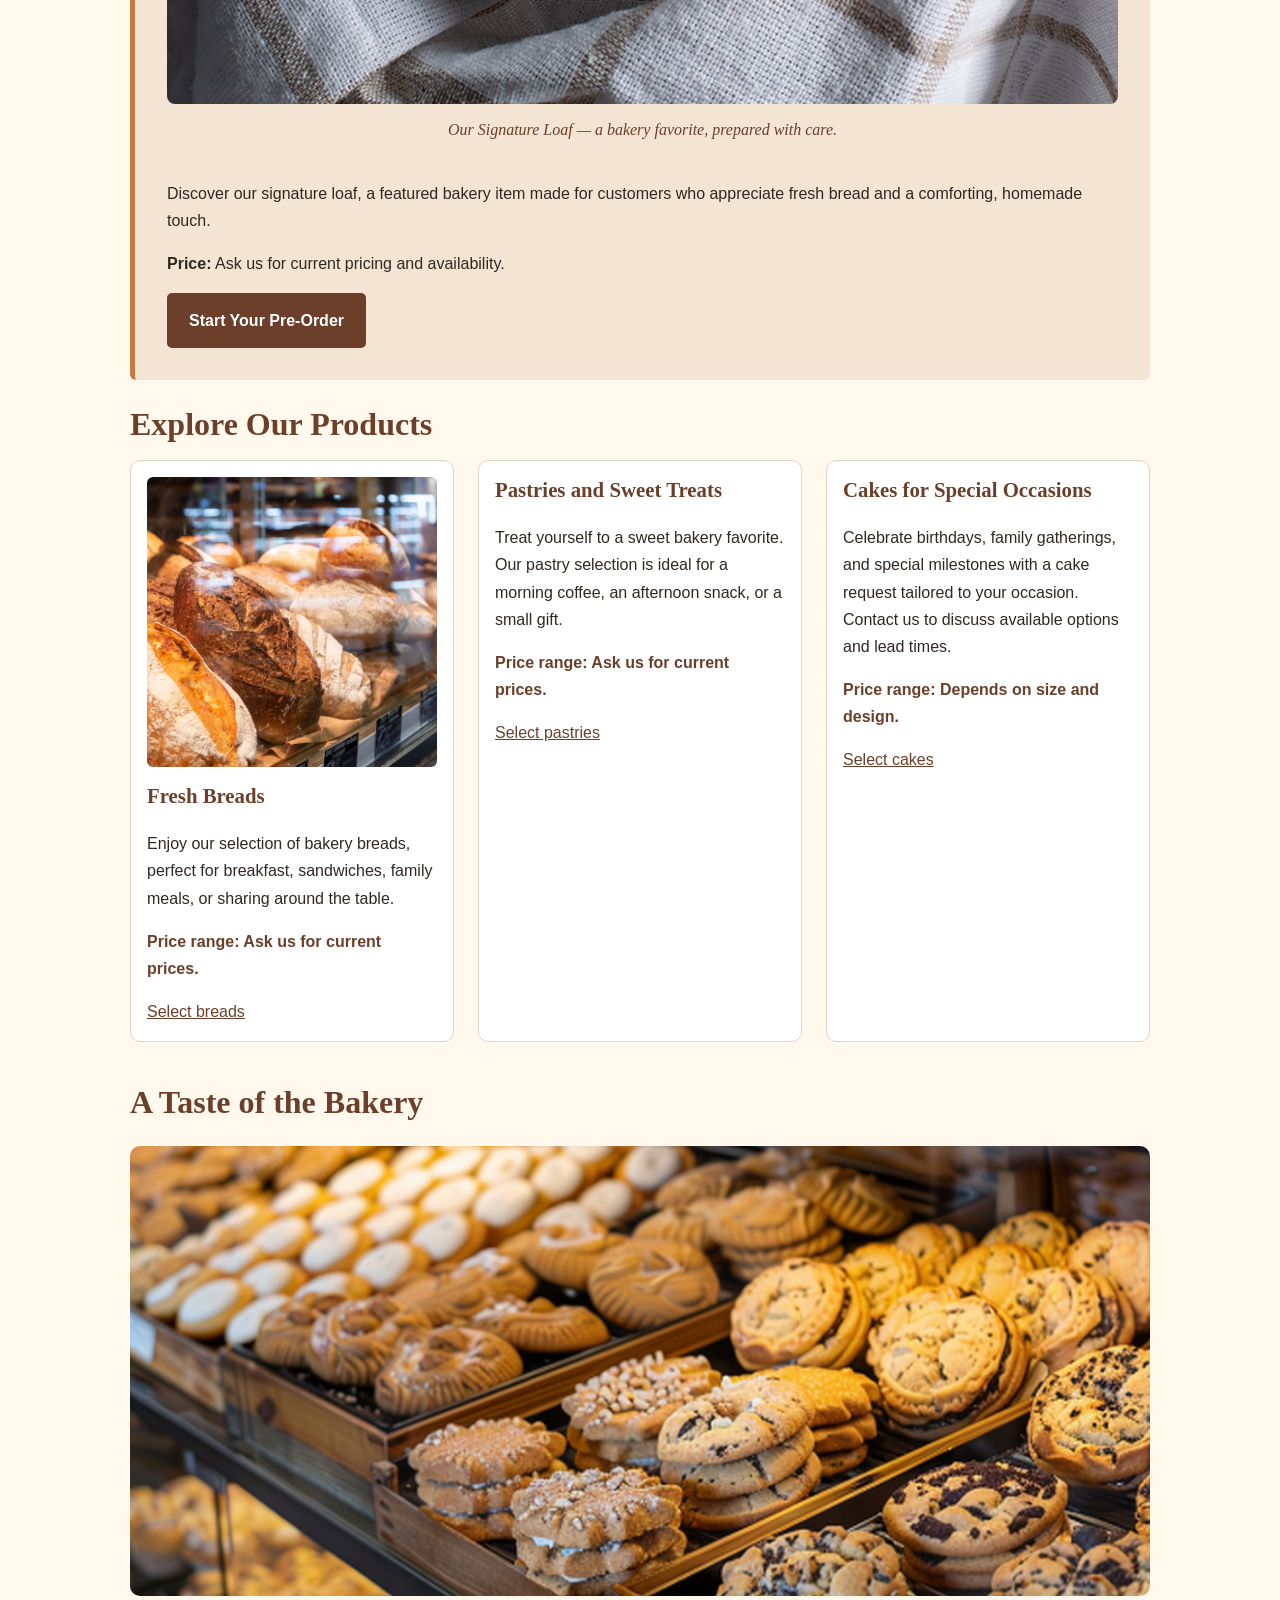
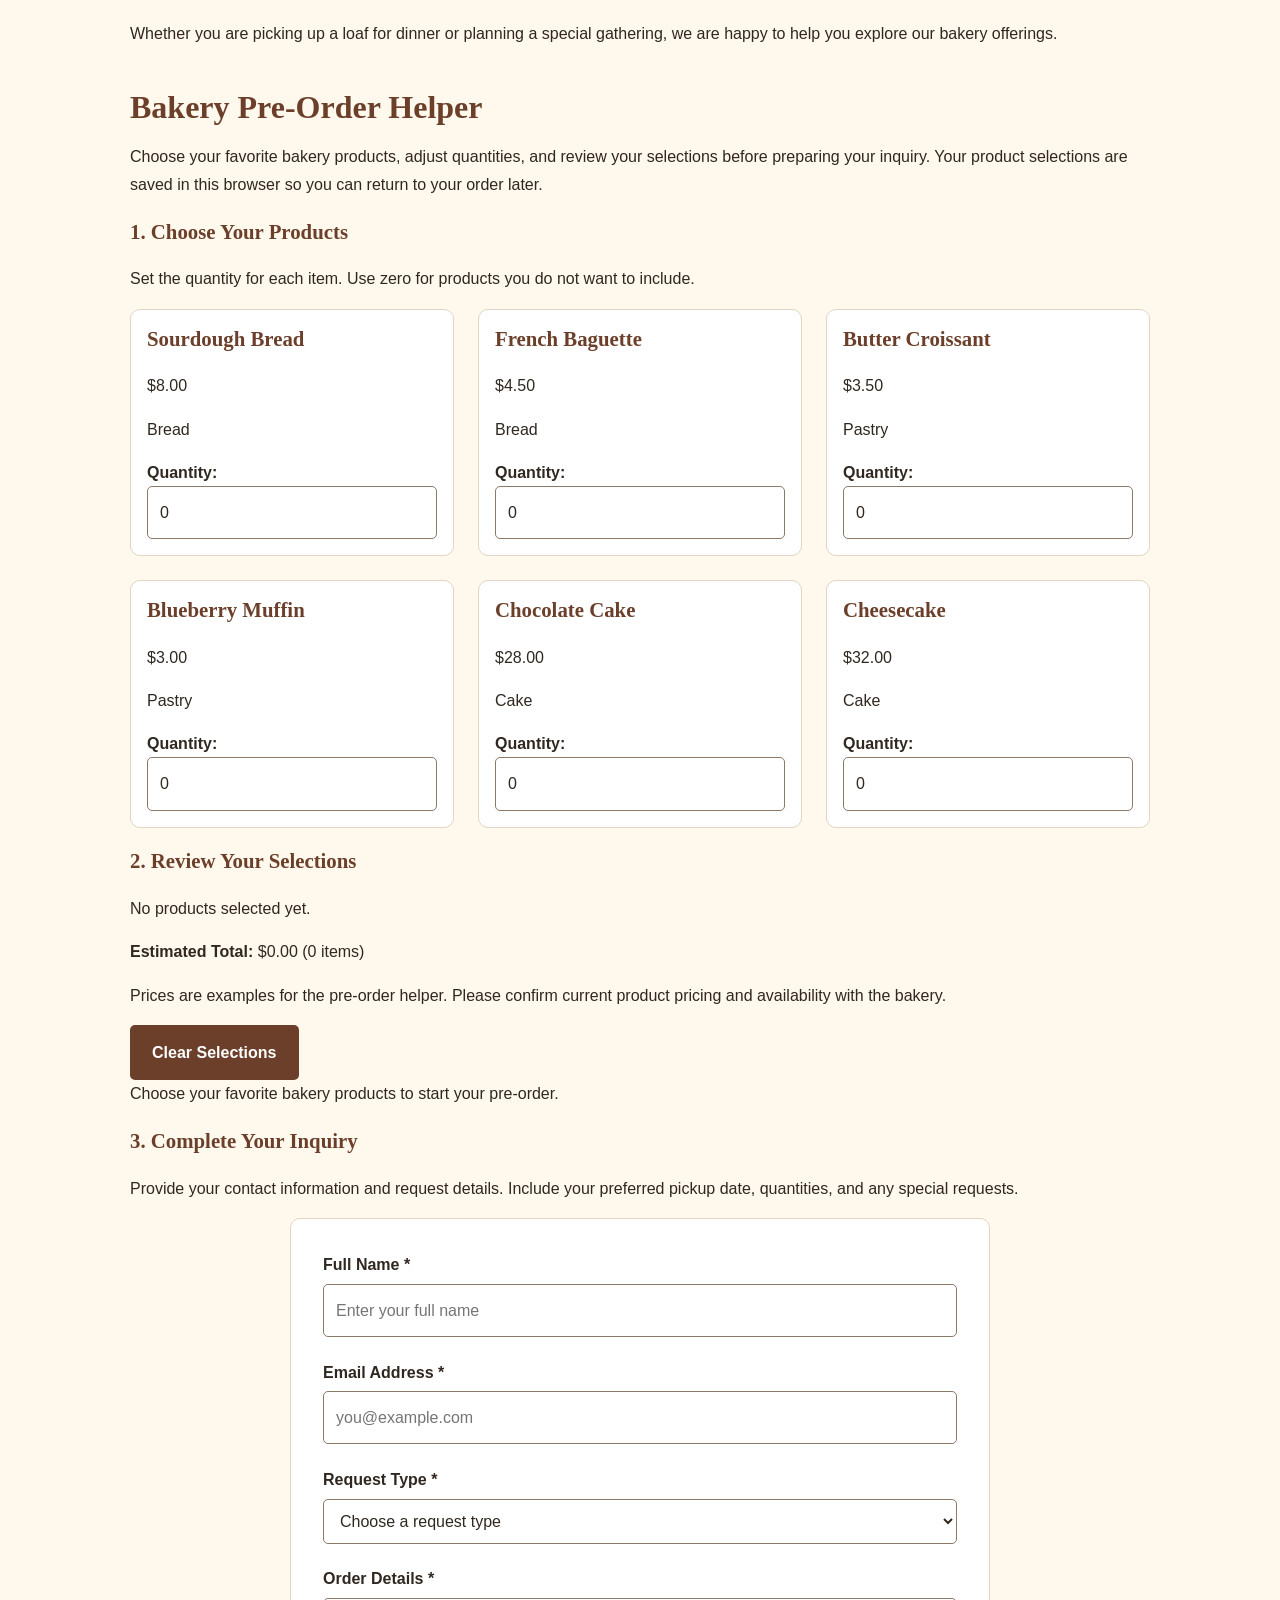
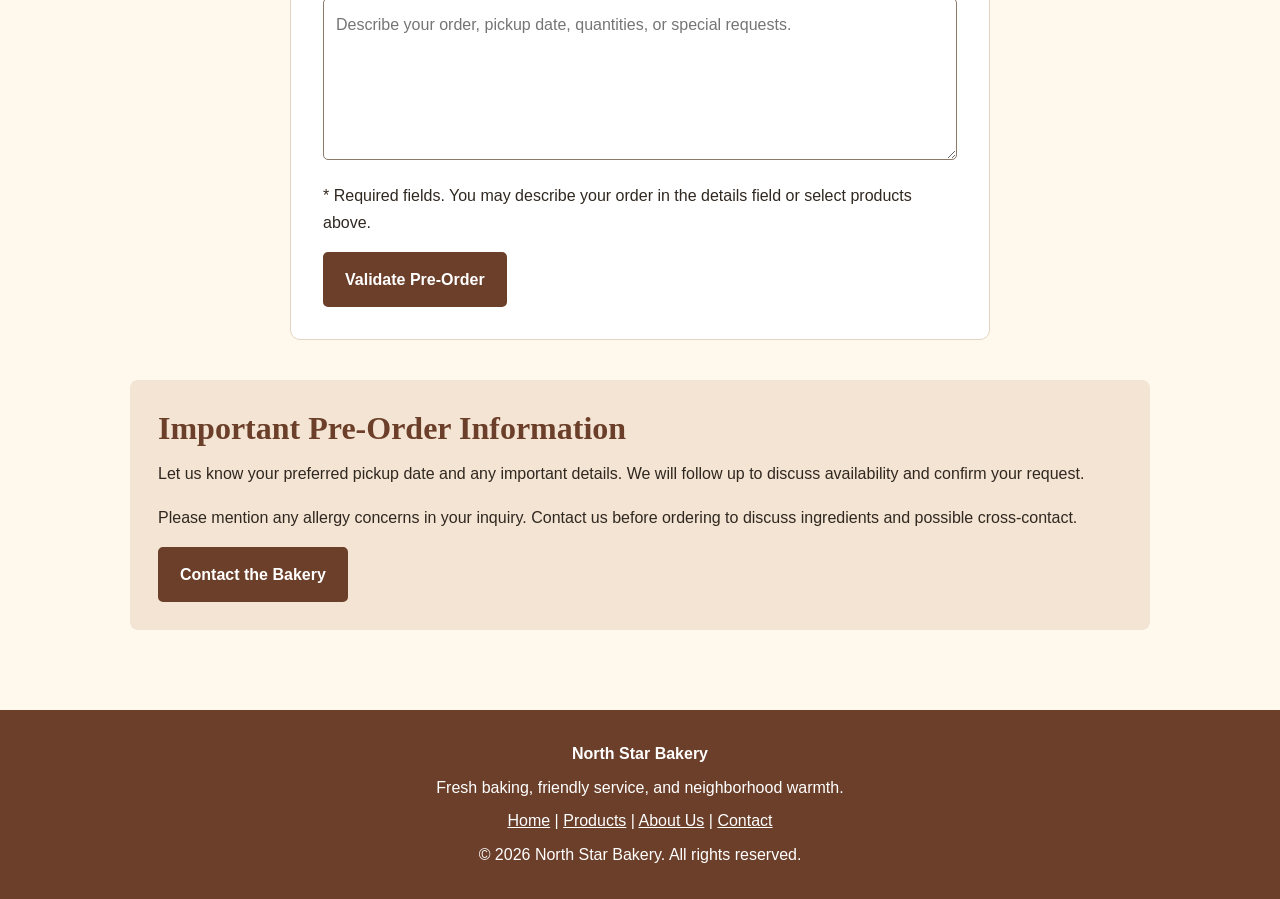
<file: products.html>
<!DOCTYPE html>
<html lang="en">
<head>
  <meta charset="UTF-8">
  <meta name="viewport" content="width=device-width, initial-scale=1.0">

  <meta
    name="description"
    content="Explore fresh breads, pastries, and cakes at North Star Bakery. Choose products for your pre-order and save your selections in your browser.">

  <title>Our Products | North Star Bakery</title>

  <link rel="stylesheet" href="style.css">
  <script src="script.js" defer></script>
</head>

<body>

  <!-- Website Header -->
  <header>
    <img
      class="logo"
      src="bakery-logo_c.png"
      alt="North Star Bakery logo">

    <h1>North Star Bakery</h1>
    <p>Freshly baked with care, shared with our community.</p>
  </header>

  <!-- Main Navigation -->
  <nav aria-label="Main navigation">
    <ul>
      <li><a href="index.html">Home</a></li>
      <li><a href="products.html" aria-current="page">Products</a></li>
      <li><a href="about.html">About Us</a></li>
      <li><a href="contact.html">Contact</a></li>
    </ul>
  </nav>

  <!-- Main Content -->
  <main>

    <!-- Page Introduction -->
    <section class="page-intro">
      <h2>Fresh from Our Oven</h2>

      <p>
        Welcome to North Star Bakery, where we make everyday treats
        and special-occasion favorites for our neighborhood.
        Explore our breads, pastries, and cakes, all prepared with care.
      </p>

      <p>
        Have something special in mind?
        <a href="#bakery-preorder">Build your pre-order below</a>
        or <a href="contact.html">contact us directly</a>.
      </p>
    </section>

    <!-- Featured Product -->
    <section class="featured-item">
      <h2>Our Signature Loaf</h2>

      <figure>
        <img
          src="bakery-signature-loaf_c.png"
          alt="Signature artisan loaf from North Star Bakery">

        <figcaption>
          Our Signature Loaf — a bakery favorite, prepared with care.
        </figcaption>
      </figure>

      <p>
        Discover our signature loaf, a featured bakery item made
        for customers who appreciate fresh bread and a comforting,
        homemade touch.
      </p>

      <p>
        <strong>Price:</strong> Ask us for current pricing and availability.
      </p>

      <a class="button" href="#bakery-preorder">
        Start Your Pre-Order
      </a>
    </section>

    <!-- Product Categories -->
    <section>
      <h2>Explore Our Products</h2>

      <div class="product-list">

        <!-- Bread Category -->
        <article class="product-card">
          <img
            src="bakery-bread_c.png"
            alt="Freshly baked breads available at North Star Bakery">

          <h3>Fresh Breads</h3>

          <p>
            Enjoy our selection of bakery breads, perfect for breakfast,
            sandwiches, family meals, or sharing around the table.
          </p>

          <p class="price">
            Price range: Ask us for current prices.
          </p>

          <a href="#bakery-preorder">Select breads</a>
        </article>

        <!-- Pastry Category -->
        <article class="product-card">
          <h3>Pastries and Sweet Treats</h3>

          <p>
            Treat yourself to a sweet bakery favorite.
            Our pastry selection is ideal for a morning coffee,
            an afternoon snack, or a small gift.
          </p>

          <p class="price">
            Price range: Ask us for current prices.
          </p>

          <a href="#bakery-preorder">Select pastries</a>
        </article>

        <!-- Cake Category -->
        <article class="product-card">
          <h3>Cakes for Special Occasions</h3>

          <p>
            Celebrate birthdays, family gatherings, and special
            milestones with a cake request tailored to your occasion.
            Contact us to discuss available options and lead times.
          </p>

          <p class="price">
            Price range: Depends on size and design.
          </p>

          <a href="#bakery-preorder">Select cakes</a>
        </article>

      </div>
    </section>

    <!-- Featured Bakery Image -->
    <section>
      <h2>A Taste of the Bakery</h2>

      <picture>
        <source
          media="(min-width: 768px)"
          srcset="bakery-feature-large_c.png">

        <img
          class="hero-image"
          src="bakery-feature-small_c.png"
          alt="Featured baked goods from North Star Bakery">
      </picture>

      <p>
        Whether you are picking up a loaf for dinner or planning
        a special gathering, we are happy to help you explore
        our bakery offerings.
      </p>
    </section>

    <!-- ==========================================
         Touchstone 4: Interactive Pre-Order Helper
         ========================================== -->
    <section id="bakery-preorder" class="preorder-section">

      <h2>Bakery Pre-Order Helper</h2>

      <p>
        Choose your favorite bakery products, adjust quantities,
        and review your selections before preparing your inquiry.
        Your product selections are saved in this browser so you
        can return to your order later.
      </p>

      <!-- Interactive Product Selector -->
      <div class="preorder-products">
        <h3>1. Choose Your Products</h3>

        <p>
          Set the quantity for each item. Use zero for products
          you do not want to include.
        </p>

        <div id="product-list" class="product-list">
          <!-- JavaScript renders products here -->
        </div>
      </div>

      <!-- Order Summary -->
      <div class="preorder-summary">
        <h3>2. Review Your Selections</h3>

        <div
          id="order-summary"
          aria-live="polite"
          aria-relevant="additions removals text">
          <p>No products selected yet.</p>
        </div>

        <p class="order-total">
          <strong>Estimated Total:</strong>
          <span id="order-total">$0.00 (0 items)</span>
        </p>

        <p>
          Prices are examples for the pre-order helper. Please confirm
          current product pricing and availability with the bakery.
        </p>

        <button type="button" id="clear-order" class="button">
          Clear Selections
        </button>

        <p
          id="storage-message"
          role="status"
          aria-live="polite">
          Choose your favorite bakery products to get started.
        </p>
      </div>

      <!-- Validated Inquiry Form -->
      <div class="preorder-form-container">
        <h3>3. Complete Your Inquiry</h3>

        <p>
          Provide your contact information and request details.
          Include your preferred pickup date, quantities, and
          any special requests.
        </p>

        <form id="preorder-form" novalidate>

          <div class="form-group">
            <label for="customer-name">Full Name *</label>

            <input
              type="text"
              id="customer-name"
              name="name"
              autocomplete="name"
              placeholder="Enter your full name"
              required
              aria-describedby="customer-name-error">

            <span
              id="customer-name-error"
              class="error"
              aria-live="polite"></span>
          </div>

          <div class="form-group">
            <label for="customer-email">Email Address *</label>

            <input
              type="email"
              id="customer-email"
              name="email"
              autocomplete="email"
              placeholder="you@example.com"
              required
              aria-describedby="customer-email-error">

            <span
              id="customer-email-error"
              class="error"
              aria-live="polite"></span>
          </div>

          <div class="form-group">
            <label for="request-type">Request Type *</label>

            <select
              id="request-type"
              name="requestType"
              required
              aria-describedby="request-type-error">

              <option value="">Choose a request type</option>
              <option value="bread">Bread</option>
              <option value="pastry">Pastries</option>
              <option value="cake">Cakes</option>
              <option value="mixed">Mixed Order</option>
              <option value="other">Other Inquiry</option>
            </select>

            <span
              id="request-type-error"
              class="error"
              aria-live="polite"></span>
          </div>

          <div class="form-group">
            <label for="order-details">Order Details *</label>

            <textarea
              id="order-details"
              name="details"
              rows="5"
              placeholder="Describe your order, pickup date, quantities, or special requests."
              aria-describedby="order-details-error"></textarea>

            <span
              id="order-details-error"
              class="error"
              aria-live="polite"></span>
          </div>

          <p class="form-note">
            * Required fields. You may describe your order in the
            details field or select products above.
          </p>

          <button type="submit" class="button">
            Validate Pre-Order
          </button>

        </form>
      </div>

    </section>

    <!-- Pre-order Information -->
    <section class="business-info">
      <h2>Important Pre-Order Information</h2>

      <p>
        Let us know your preferred pickup date and any important details.
        We will follow up to discuss availability and confirm your request.
      </p>

      <p>
        Please mention any allergy concerns in your inquiry.
        Contact us before ordering to discuss ingredients and
        possible cross-contact.
      </p>

      <a class="button" href="contact.html">
        Contact the Bakery
      </a>
    </section>

  </main>

  <!-- Website Footer -->
  <footer>
    <p><strong>North Star Bakery</strong></p>

    <p>Fresh baking, friendly service, and neighborhood warmth.</p>

    <p>
      <a href="index.html">Home</a> |
      <a href="products.html">Products</a> |
      <a href="about.html">About Us</a> |
      <a href="contact.html">Contact</a>
    </p>

    <p>&copy; 2026 North Star Bakery. All rights reserved.</p>
  </footer>

</body>
</html>
</file>
<file: style.css>
/* =========================================
   NORTH STAR BAKERY
   Touchstone 3: Visual Design & Responsive Layout
   ========================================= */

/* 1. Color palette and design variables */
:root {
  --primary: #6B3F2A;
  --background: #FFF8ED;
  --accent: #C87941;
  --text: #302820;
  --white: #FFFFFF;
  --border: #E3D4C3;
  --light-accent: #F3E4D3;
}

/* 2. Basic reset */
* {
  box-sizing: border-box;
}

html {
  scroll-behavior: smooth;
}

body {
  margin: 0;
  font-family: Arial, Helvetica, sans-serif;
  font-size: 16px;
  line-height: 1.7;
  color: var(--text);
  background-color: var(--background);
}

img,
video {
  display: block;
  max-width: 100%;
  height: auto;
}

audio {
  display: block;
  max-width: 100%;
  margin: 1rem 0;
}

a {
  color: var(--primary);
}

a:hover {
  color: var(--accent);
}

a:focus-visible,
button:focus-visible,
input:focus-visible,
textarea:focus-visible,
select:focus-visible {
  outline: 3px solid var(--accent);
  outline-offset: 3px;
}

/* 3. Header and bakery logo */
header {
  background-color: var(--primary);
  color: var(--white);
  padding: 1rem;
  text-align: center;
}

header .logo {
  width: 110px;
  margin: 0 auto 0.5rem;
}

header h1 {
  margin: 0.5rem 0;
  color: var(--white);
  font-family: Georgia, "Times New Roman", serif;
  font-size: 2rem;
}

/* 4. Navigation */
nav {
  background-color: var(--primary);
  padding: 0.5rem 1rem 1rem;
}

nav ul {
  display: flex;
  flex-wrap: wrap;
  justify-content: center;
  gap: 0.5rem 1.25rem;
  list-style: none;
  margin: 0;
  padding: 0;
}

nav a {
  display: inline-block;
  color: var(--white);
  text-decoration: none;
  font-weight: bold;
  padding: 0.4rem 0.25rem;
}

nav a:hover,
nav a:focus-visible {
  color: #FFE0B8;
  text-decoration: underline;
}

/* 5. Main content */
main {
  width: 100%;
  max-width: 1100px;
  margin: 0 auto;
  padding: 1.25rem;
}

section {
  margin-bottom: 2.5rem;
}

.page-intro {
  text-align: center;
  padding: 1.5rem 0;
}

h1,
h2,
h3 {
  font-family: Georgia, "Times New Roman", serif;
  line-height: 1.25;
}

h2 {
  color: var(--primary);
  font-size: 1.75rem;
  margin-top: 0;
  margin-bottom: 1rem;
}

h3 {
  color: var(--primary);
  font-size: 1.3rem;
}

p {
  margin-top: 0;
  margin-bottom: 1rem;
}

/* 6. Images and figures */
figure {
  margin: 1.5rem 0;
  padding: 0;
}

figure img {
  width: 100%;
  border-radius: 8px;
}

figcaption {
  padding: 0.75rem;
  color: var(--primary);
  font-family: Georgia, "Times New Roman", serif;
  font-style: italic;
  text-align: center;
}

.hero-image {
  width: 100%;
  max-height: 450px;
  object-fit: cover;
  border-radius: 10px;
}

picture {
  display: block;
  margin: 1.5rem 0;
}

picture img {
  width: 100%;
  border-radius: 10px;
}

/* 7. Flexbox content layouts */
.content-layout {
  display: flex;
  flex-direction: column;
  gap: 1.5rem;
}

.product-list {
  display: flex;
  flex-direction: column;
  gap: 1.5rem;
}

.product-card {
  padding: 1rem;
  background-color: var(--white);
  border: 1px solid var(--border);
  border-radius: 10px;
}

.product-card img {
  width: 100%;
  border-radius: 6px;
  margin-bottom: 1rem;
}

.product-card h3 {
  margin-top: 0;
}

.price {
  color: var(--primary);
  font-weight: bold;
}

/* 8. Featured item and highlighted sections */
.featured-item {
  background-color: var(--light-accent);
  border-left: 5px solid var(--accent);
  padding: 1.25rem;
  margin: 1.5rem 0;
  border-radius: 6px;
}

.info-panel {
  background-color: var(--white);
  border: 1px solid var(--border);
  border-radius: 8px;
  padding: 1.25rem;
  margin-bottom: 1.5rem;
}

/* 9. Buttons and call-to-action links */
.button,
button,
input[type="submit"] {
  display: inline-block;
  background-color: var(--primary);
  color: var(--white);
  padding: 0.75rem 1.25rem;
  border: 2px solid var(--primary);
  border-radius: 5px;
  font: inherit;
  font-weight: bold;
  text-align: center;
  text-decoration: none;
  cursor: pointer;
}

.button:hover,
button:hover,
input[type="submit"]:hover {
  background-color: var(--accent);
  border-color: var(--accent);
  color: var(--white);
}

/* 10. Contact form */
form {
  max-width: 700px;
  margin: 0 auto;
  padding: 1.25rem;
  background-color: var(--white);
  border: 1px solid var(--border);
  border-radius: 10px;
}

fieldset {
  min-width: 0;
  margin: 0 0 1.5rem;
  padding: 1rem;
  border: 1px solid var(--border);
  border-radius: 6px;
}

legend {
  padding: 0 0.5rem;
  color: var(--primary);
  font-family: Georgia, "Times New Roman", serif;
  font-size: 1.2rem;
  font-weight: bold;
}

.form-group {
  display: flex;
  flex-direction: column;
  gap: 0.35rem;
  margin-bottom: 1rem;
}

label {
  font-weight: bold;
}

input,
textarea,
select {
  width: 100%;
  min-width: 0;
  padding: 0.75rem;
  border: 1px solid #8B796A;
  border-radius: 5px;
  background-color: var(--white);
  color: var(--text);
  font: inherit;
}

textarea {
  min-height: 120px;
  resize: vertical;
}

input[type="radio"],
input[type="checkbox"] {
  width: auto;
  margin-right: 0.5rem;
}

.form-help {
  color: var(--text);
  font-size: 0.9rem;
}

/* 11. Hours and location */
.business-info {
  padding: 1.25rem;
  background-color: var(--light-accent);
  border-radius: 8px;
}

.business-info h2 {
  margin-bottom: 0.75rem;
}

/* 12. Audio and video */
.media-section {
  margin: 2rem 0;
}

video {
  width: 100%;
  border-radius: 8px;
}

/* 13. Footer */
footer {
  background-color: var(--primary);
  color: var(--white);
  padding: 1.5rem 1rem;
  text-align: center;
}

footer p {
  margin: 0.4rem 0;
}

footer a {
  color: var(--white);
}

footer a:hover {
  color: #FFE0B8;
}

/* 14. Tablet and desktop responsive layout */
@media (min-width: 768px) {
  header {
    padding: 1.5rem;
  }

  header .logo {
    width: 125px;
  }

  header h1 {
    font-size: 2.5rem;
  }

  nav ul {
    gap: 1rem 2rem;
  }

  main {
    padding: 2rem;
  }

  h2 {
    font-size: 2rem;
  }

  .content-layout {
    flex-direction: row;
    align-items: flex-start;
    gap: 2rem;
  }

  .content-layout > * {
    flex: 1;
    min-width: 0;
  }

  .product-list {
    flex-direction: row;
    flex-wrap: wrap;
    align-items: stretch;
  }

  .product-card {
    flex: 1 1 280px;
    min-width: 0;
  }

  .featured-item {
    padding: 2rem;
  }

  .business-info {
    padding: 1.75rem;
  }

  form {
    padding: 2rem;
  }
}

/* 15. Larger desktop screens */
@media (min-width: 1024px) {
  main {
    padding: 2.5rem;
  }

  .page-intro {
    padding: 2.5rem 0;
  }
}

/* 16. Respect reduced-motion preferences */
@media (prefers-reduced-motion: reduce) {
  html {
    scroll-behavior: auto;
  }
}
</file>
